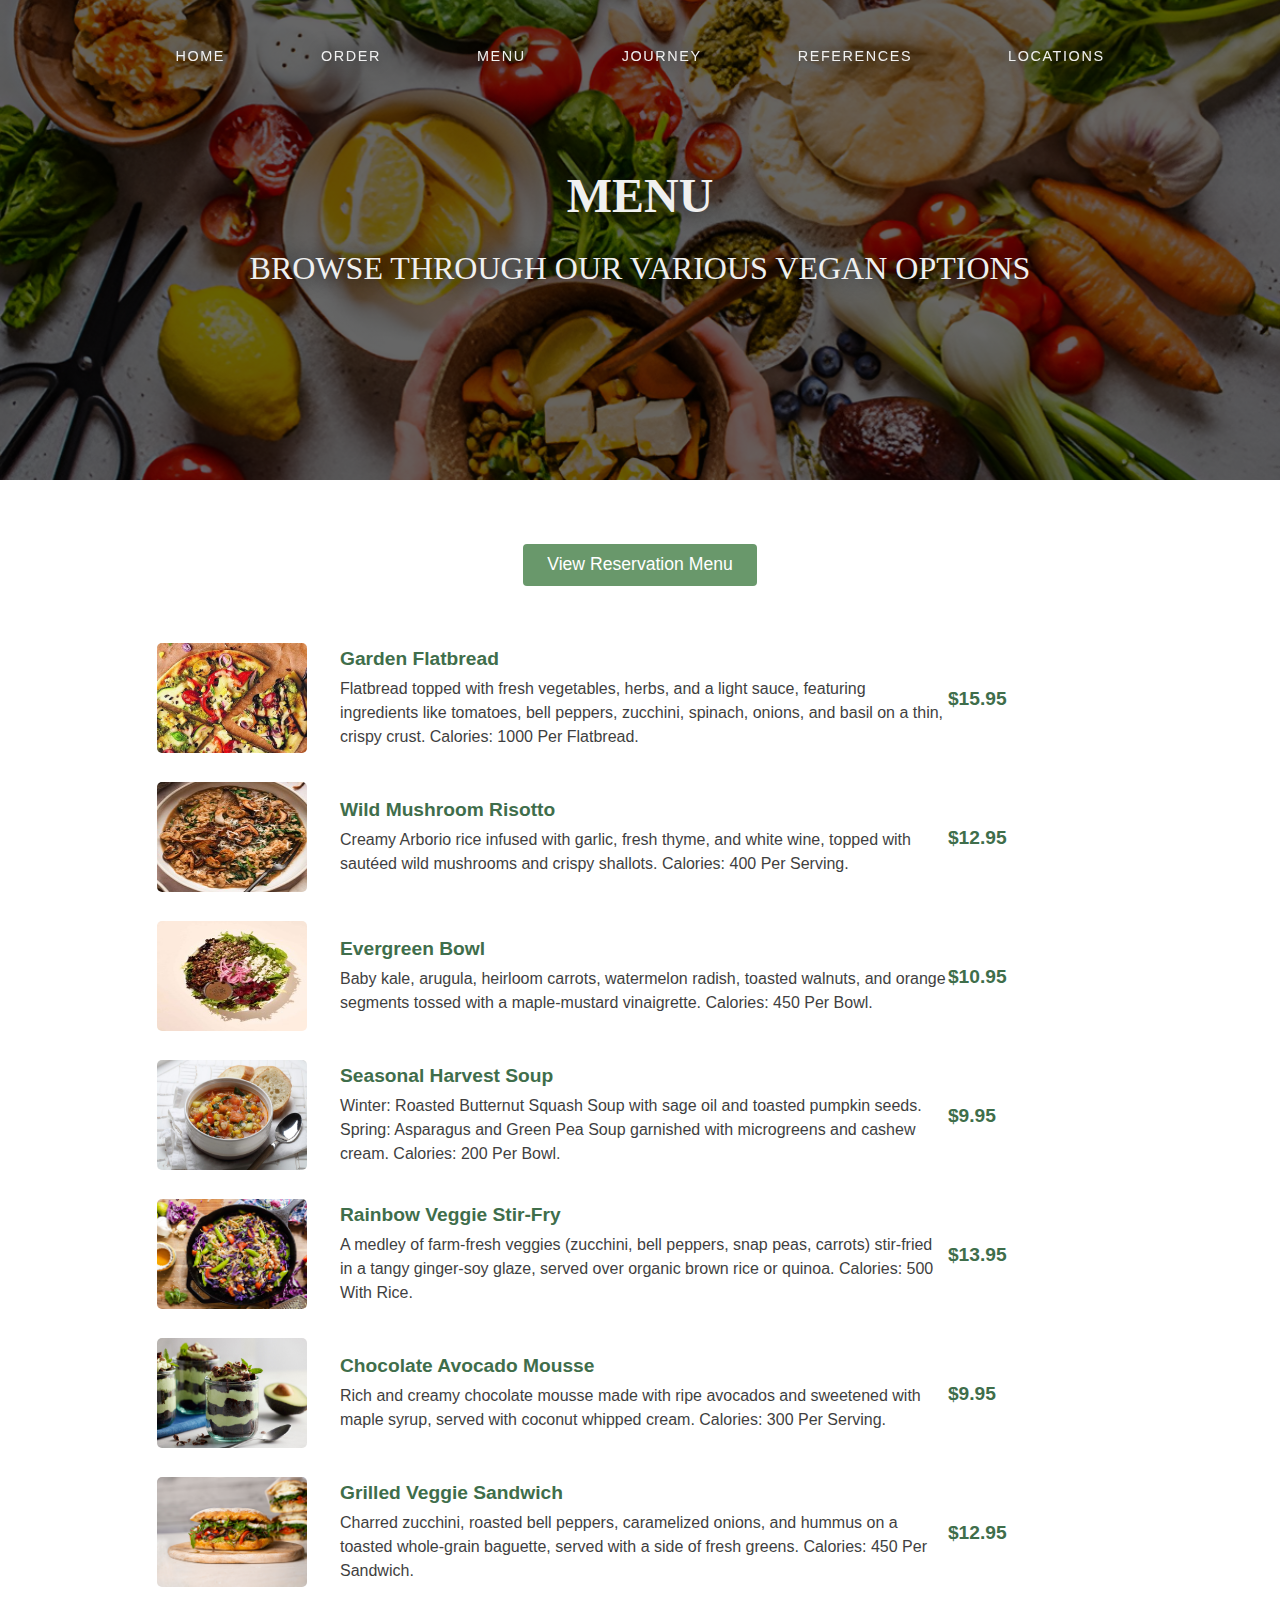
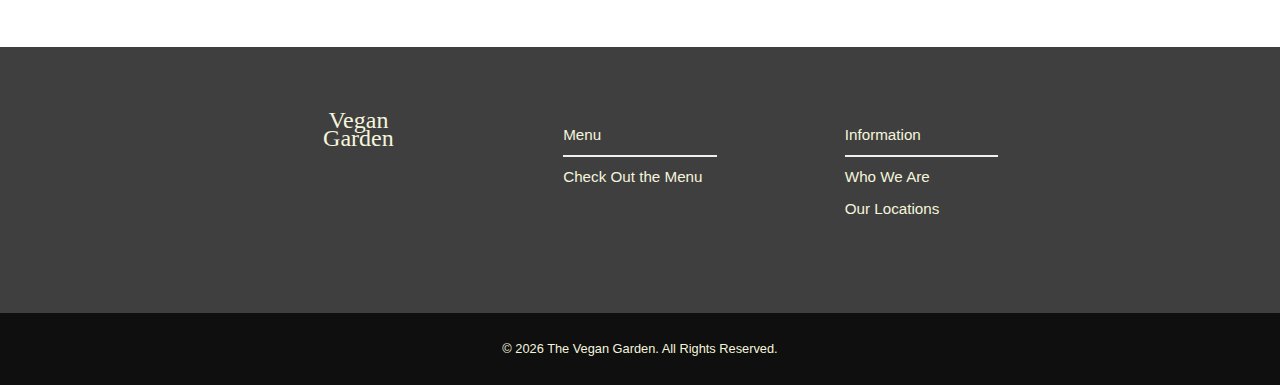
<file: menu/index.html>
<!DOCTYPE html>
<html lang="en">
  <head>
    <meta charset="UTF-8" />
    <meta http-equiv="X-UA-Compatible" content="IE=edge" />
    <meta name="viewport" content="width=device-width, initial-scale=1.0" />
    <link rel="stylesheet" href="./menu.css" />
    <script src="../common.js" type="module" async></script>
    <script src="menu.js" async></script>
    <title>Menu - The Vegan Garden</title>
  </head>
  <body>
    <nav id="nav">
      <div id="burger-wrapper">
        <div class="burger-btn"></div>
      </div>
      <ul class="container top-nav">
        <li><a href="../index.html">Home</a></li>
        <li><a href="../order/index.html">Order</a></li>
        <li><a href="../menu/index.html">Menu</a></li>
        <li><a href="../journey-page/journey.html">Journey</a></li>
        <li><a href="../references/references.html">References</a></li>
        <li><a href="../weatherAPI2/index.html">Locations</a></li>
      </ul>
    </nav>

    <section id="banner">
      <h1 class="title container">Menu</h1>
      <h2 class="title subtitle container">
        Browse through our various vegan options
      </h2>
    </section>

    <div class="container reservation-menu-wrapper">
      <a
        href="../resources/Menu Webmaster.pdf"
        target="_blank"
        class="reservation-btn"
      >
        View Reservation Menu
      </a>
    </div>

    <table id="menuTable" class="container"></table>

    <footer>
      <div class="footer-top">
        <div class="footer-top-nav">
          <div class="top-footer-nav-col">
            <p class="logo">Vegan<br />Garden</p>
          </div>
          <ul class="footer-top-nav-col">
            <li>Menu</li>
            <li><a href="../menu/index.html">Check Out the Menu</a></li>
          </ul>
          <ul class="footer-top-nav-col">
            <li>Information</li>
            <li><a href="../journey-page/journey.html">Who We Are</a></li>
            <li><a href="../weatherAPI2/index.html">Our Locations</a></li>
          </ul>
        </div>
      </div>
      <div class="container bottom-footer">
        <p>
          &copy; <span id="currentYear"></span> The Vegan Garden. All Rights
          Reserved.
        </p>
      </div>
    </footer>
  </body>
</html>
</file>
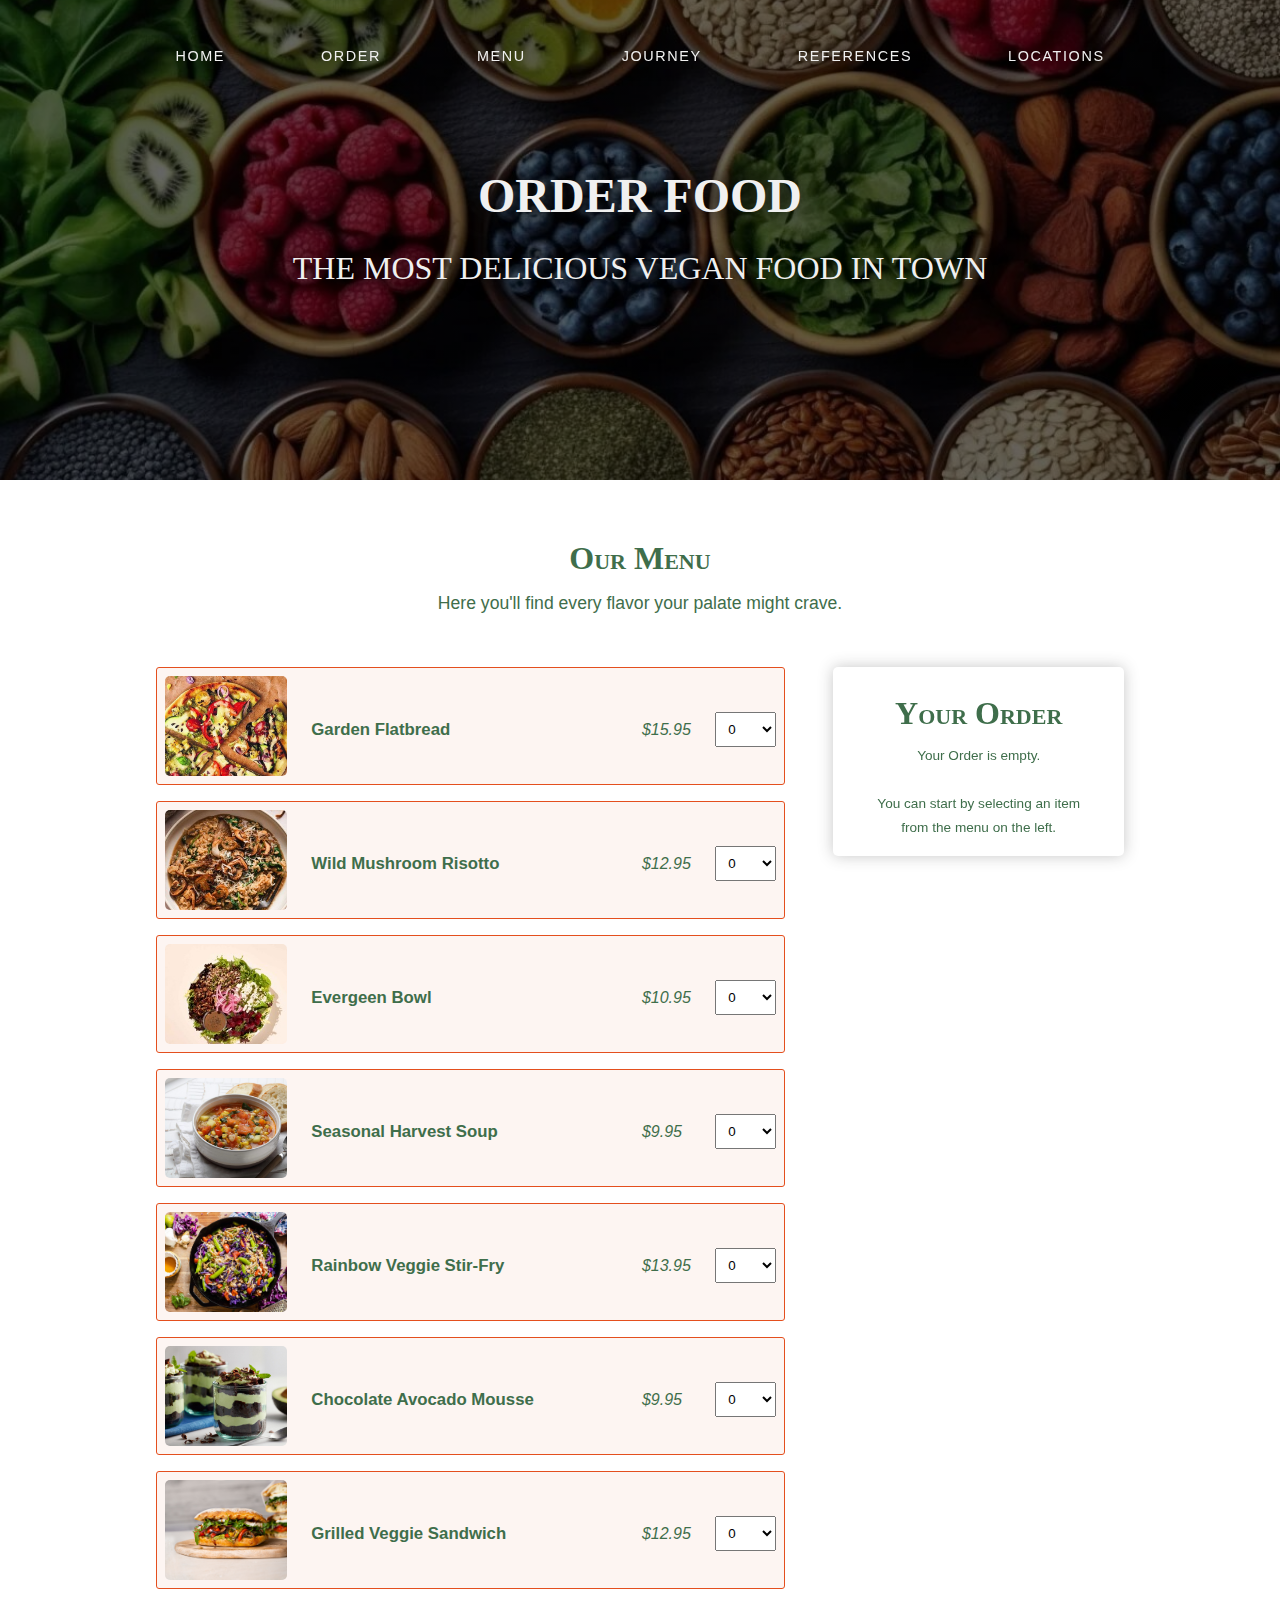
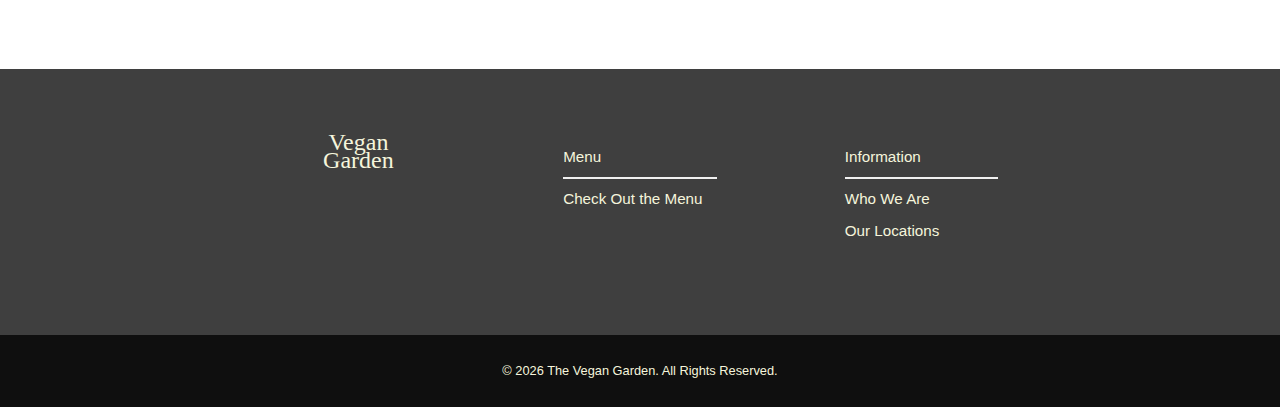
<file: order/index.html>
<!DOCTYPE html>
<html lang="en">
  <head>
    <meta charset="UTF-8" />
    <meta http-equiv="X-UA-Compatible" content="IE=edge" />
    <meta name="viewport" content="width=device-width, initial-scale=1.0" />
    <link rel="stylesheet" href="order.css" />
    <script src="order.js" type="module" async></script>
    <script src="../common.js" type="module" async></script>
    <title>Order Food - The Vegan Garden</title>
  </head>
  <body>
    <nav id="nav">
      <div id="burger-wrapper">
        <div class="burger-btn"></div>
      </div>
      <ul class="container top-nav">
        <li><a href="../index.html">Home</a></li>
        <li><a href="../order/index.html">Order</a></li>
        <li><a href="../menu/index.html">Menu</a></li>
        <li><a href="../journey-page/journey.html">Journey</a></li>
        <li><a href="../references/references.html">References</a></li>
        <li><a href="../weatherAPI2/index.html">Locations</a></li>
      </ul>
    </nav>

    <section id="banner">
      <h1 class="title container">Order food</h1>
      <h2 class="title subtitle container">
        The most delicious vegan food in town
      </h2>
    </section>

    <section id="orderContainer" class="container">
      <header>
        <h2 class="orderTitle">Our Menu</h2>
        <h3 class="section-subtitle">
          Here you'll find every flavor your palate might crave.
        </h3>
      </header>
      <form id="orderForm"></form>

      <div id="yourOrderContainer">
        <h2 class="orderTitle">Your Order</h2>
        <div id="yourOrder">
          <span class="yourOrderIntro"
            >Your Order is empty. <br /><br />You can start by selecting an item
            from the menu on the left.</span
          >
        </div>
      </div>
    </section>

    <footer>
      <div class="footer-top">
        <div class="footer-top-nav">
          <div class="top-footer-nav-col">
            <p class="logo">Vegan<br />Garden</p>
          </div>
          <ul class="footer-top-nav-col">
            <li>Menu</li>
            <li><a href="../menu/index.html">Check Out the Menu</a></li>
          </ul>
          <ul class="footer-top-nav-col">
            <li>Information</li>
            <li><a href="../journey-page/journey.html">Who We Are</a></li>
            <li><a href="../weatherAPI2/index.html">Our Locations</a></li>
          </ul>
        </div>
      </div>
      <div class="container bottom-footer">
        <p>
          &copy; <span id="currentYear"></span> The Vegan Garden. All Rights
          Reserved.
        </p>
      </div>
    </footer>
  </body>
</html>
</file>
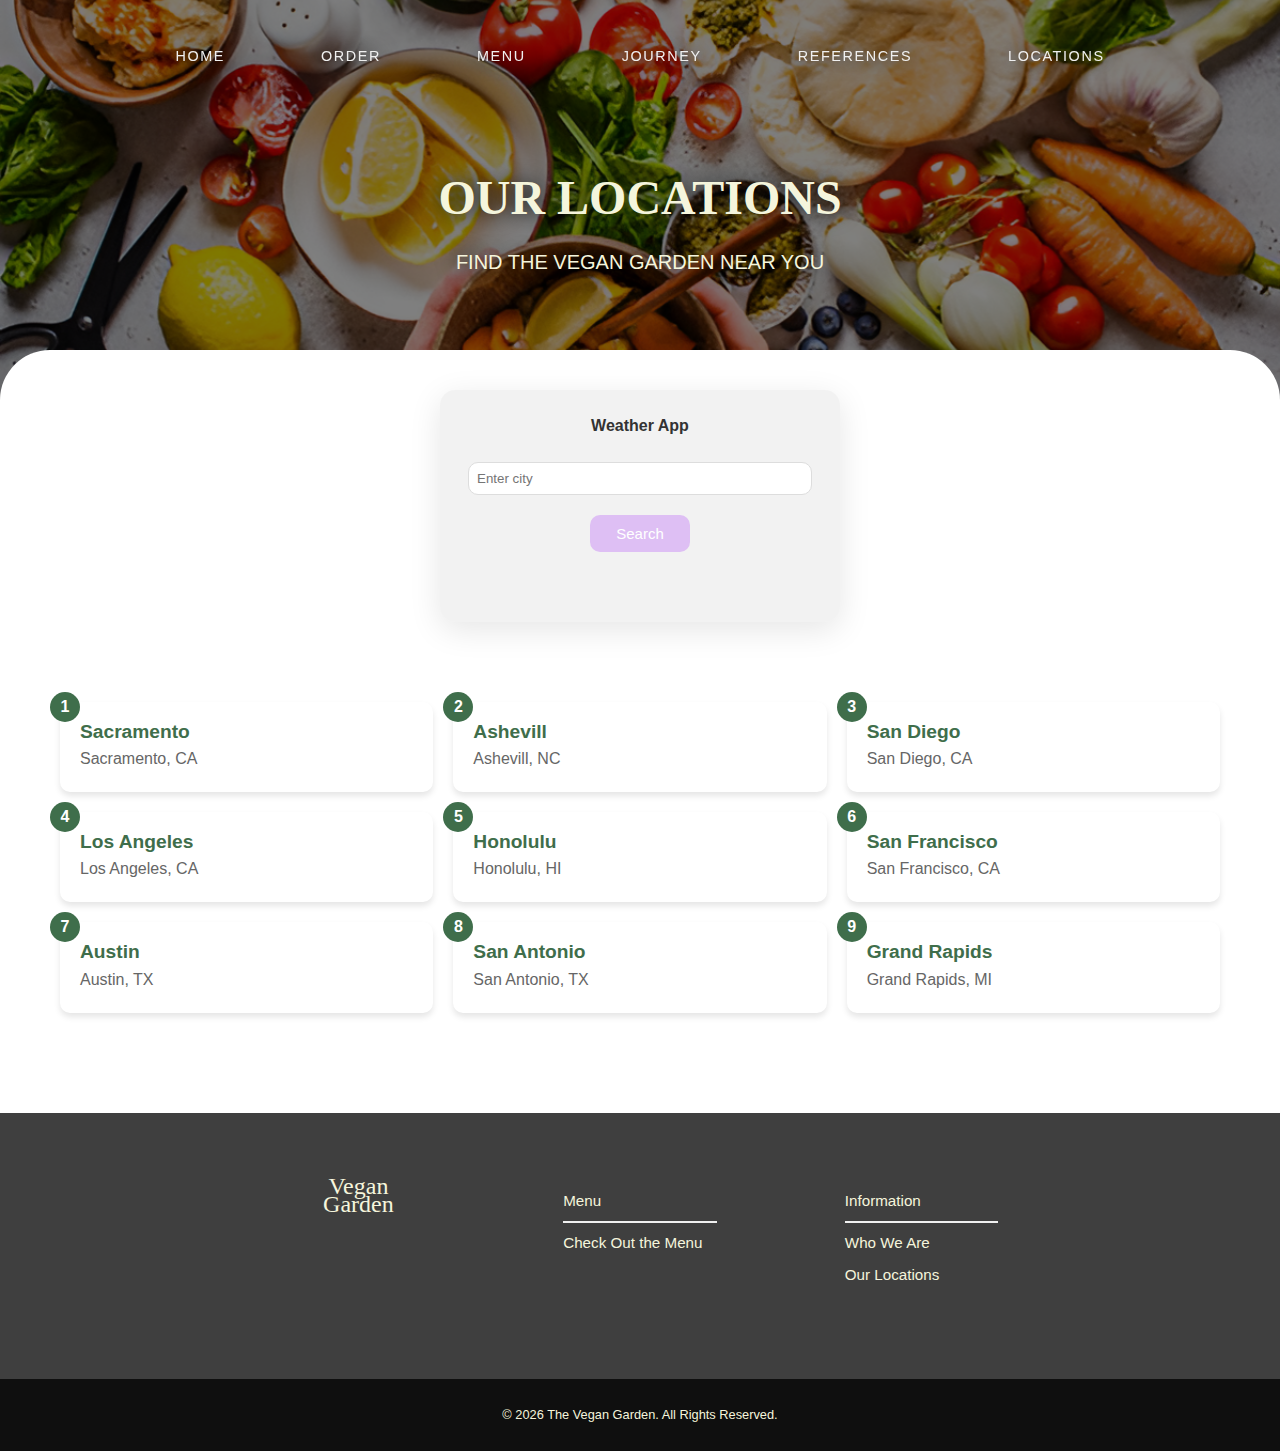
<file: weatherAPI2/index.html>
<!DOCTYPE html>
<html lang="en">
  <head>
    <meta charset="UTF-8" />
    <meta name="viewport" content="width=device-width, initial-scale=1.0" />
    <title>Weather App</title>
    <link rel="stylesheet" href="./style.css" />
    <script src="./script.js"></script>
    <script src="../common.js" type="module" async></script>
  </head>
  <body>
    <nav id="nav" class="navbar">
      <div id="burger-wrapper">
        <div class="burger-btn"></div>
      </div>
      <ul class="container top-nav">
        <li><a href="../index.html">Home</a></li>
        <li><a href="../order/index.html">Order</a></li>
        <li><a href="../menu/index.html">Menu</a></li>
        <li><a href="../journey-page/journey.html">Journey</a></li>
        <li><a href="../references/references.html">References</a></li>
        <li><a href="../weatherAPI2/index.html">Locations</a></li>
      </ul>
    </nav>

    <div class="banner">
      <div class="banner-text">
        <h1 class="title">Our Locations</h1>
        <p class="subtitle">Find The Vegan Garden Near You</p>
      </div>
    </div>

    <div class="main-content">
      <div id="weather-container">
        <h2>Weather App</h2>
        <input type="text" id="city" placeholder="Enter city" />
        <button onclick="getWeather()">Search</button>

        <img id="weather-icon" alt="Weather Icon" />

        <div id="temp-div"></div>

        <div id="weather-info"></div>

        <div id="hourly-forecast"></div>
      </div>

      <div class="locations-container">
        <div class="location-card">
          <span class="location-number">1</span>
          <h3>Sacramento</h3>
          <p>Sacramento, CA</p>
        </div>

        <div class="location-card">
          <span class="location-number">2</span>
          <h3>Ashevill</h3>
          <p>Ashevill, NC</p>
        </div>

        <div class="location-card">
          <span class="location-number">3</span>
          <h3>San Diego</h3>
          <p>San Diego, CA</p>
        </div>

        <div class="location-card">
          <span class="location-number">4</span>
          <h3>Los Angeles</h3>
          <p>Los Angeles, CA</p>
        </div>

        <div class="location-card">
          <span class="location-number">5</span>
          <h3>Honolulu</h3>
          <p>Honolulu, HI</p>
        </div>

        <div class="location-card">
          <span class="location-number">6</span>
          <h3>San Francisco</h3>
          <p>San Francisco, CA</p>
        </div>

        <div class="location-card">
          <span class="location-number">7</span>
          <h3>Austin</h3>
          <p>Austin, TX</p>
        </div>

        <div class="location-card">
          <span class="location-number">8</span>
          <h3>San Antonio</h3>
          <p>San Antonio, TX</p>
        </div>

        <div class="location-card">
          <span class="location-number">9</span>
          <h3>Grand Rapids</h3>
          <p>Grand Rapids, MI</p>
        </div>
      </div>
    </div>

    <footer>
      <div class="footer-top">
        <div class="footer-top-nav">
          <div class="top-footer-nav-col">
            <p class="logo">Vegan<br />Garden</p>
          </div>
          <ul class="footer-top-nav-col">
            <li>Menu</li>
            <li><a href="../menu/index.html">Check Out the Menu</a></li>
          </ul>
          <ul class="footer-top-nav-col">
            <li>Information</li>
            <li><a href="../journey-page/journey.html">Who We Are</a></li>
            <li><a href="../weatherAPI2/index.html">Our Locations</a></li>
          </ul>
        </div>
      </div>
      <div class="container bottom-footer">
        <p>
          &copy; <span id="currentYear"></span> The Vegan Garden. All Rights
          Reserved.
        </p>
      </div>
    </footer>
  </body>
</html>
</file>
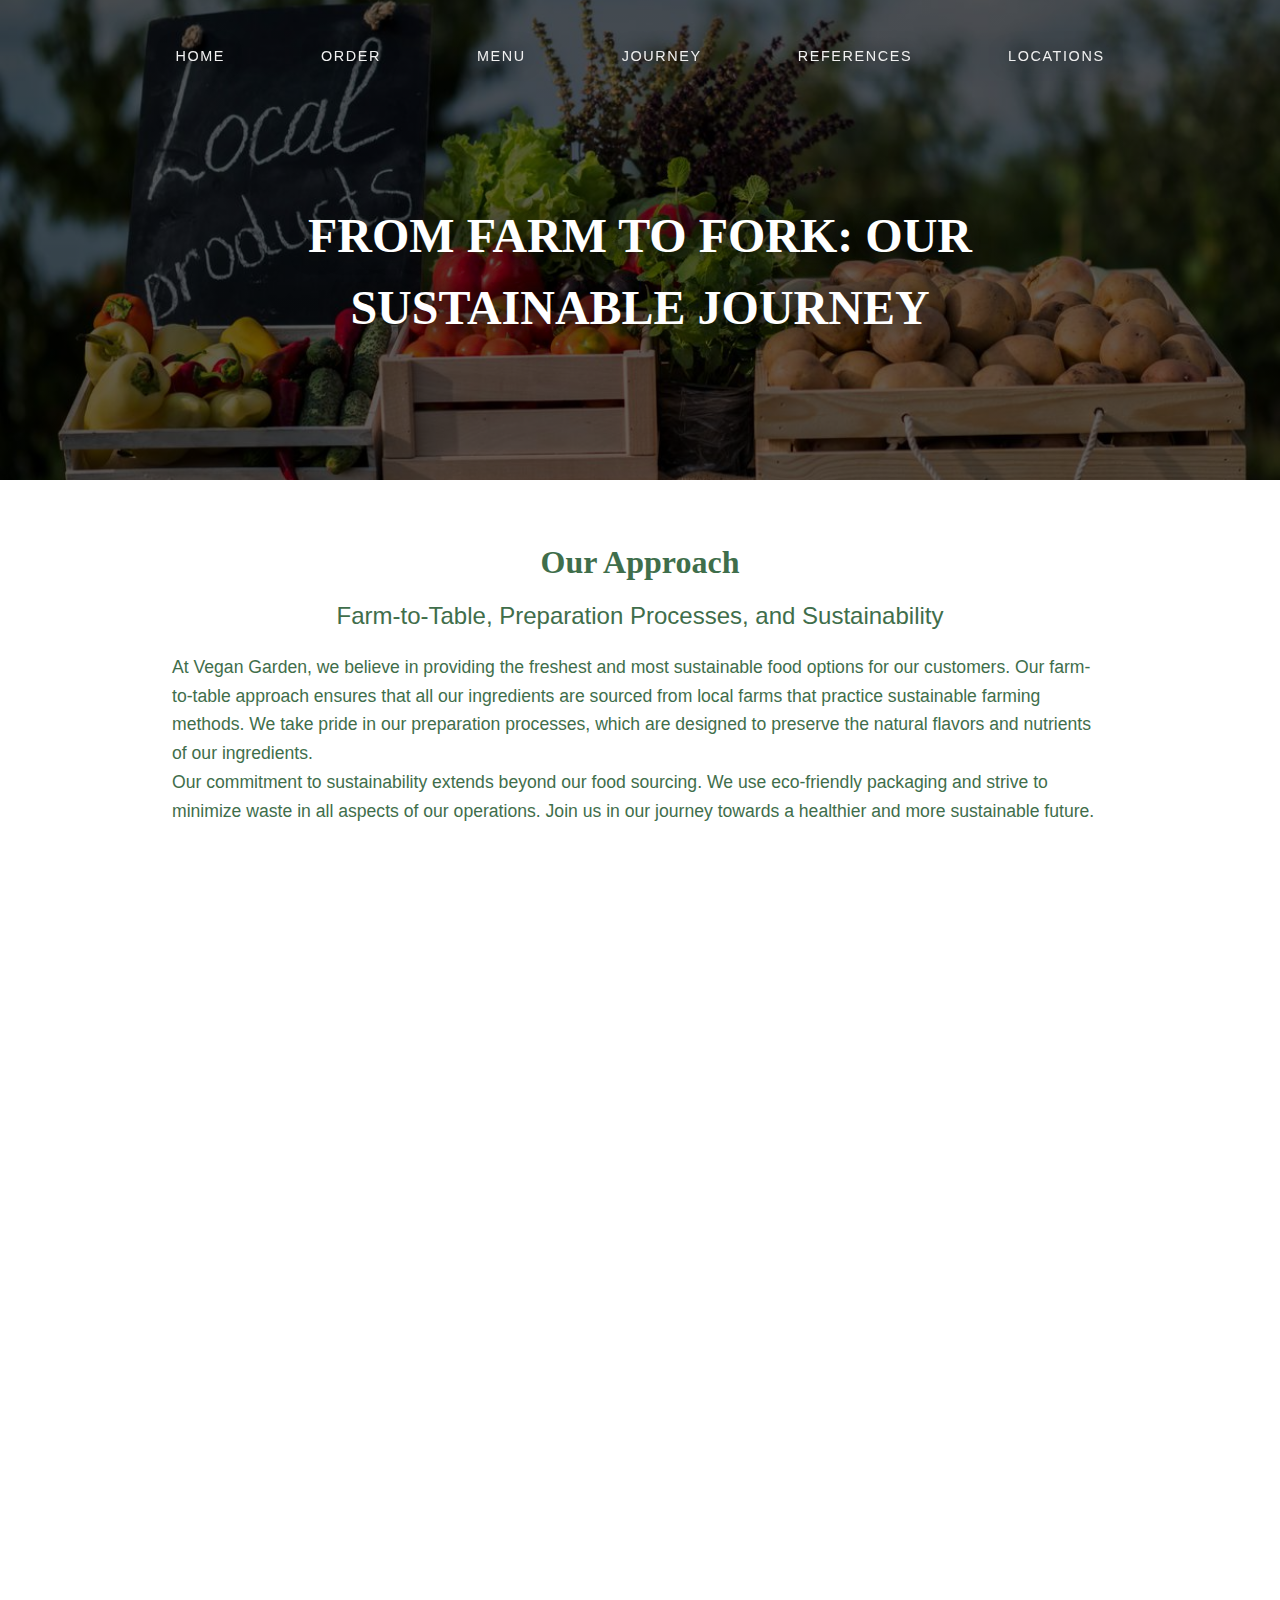
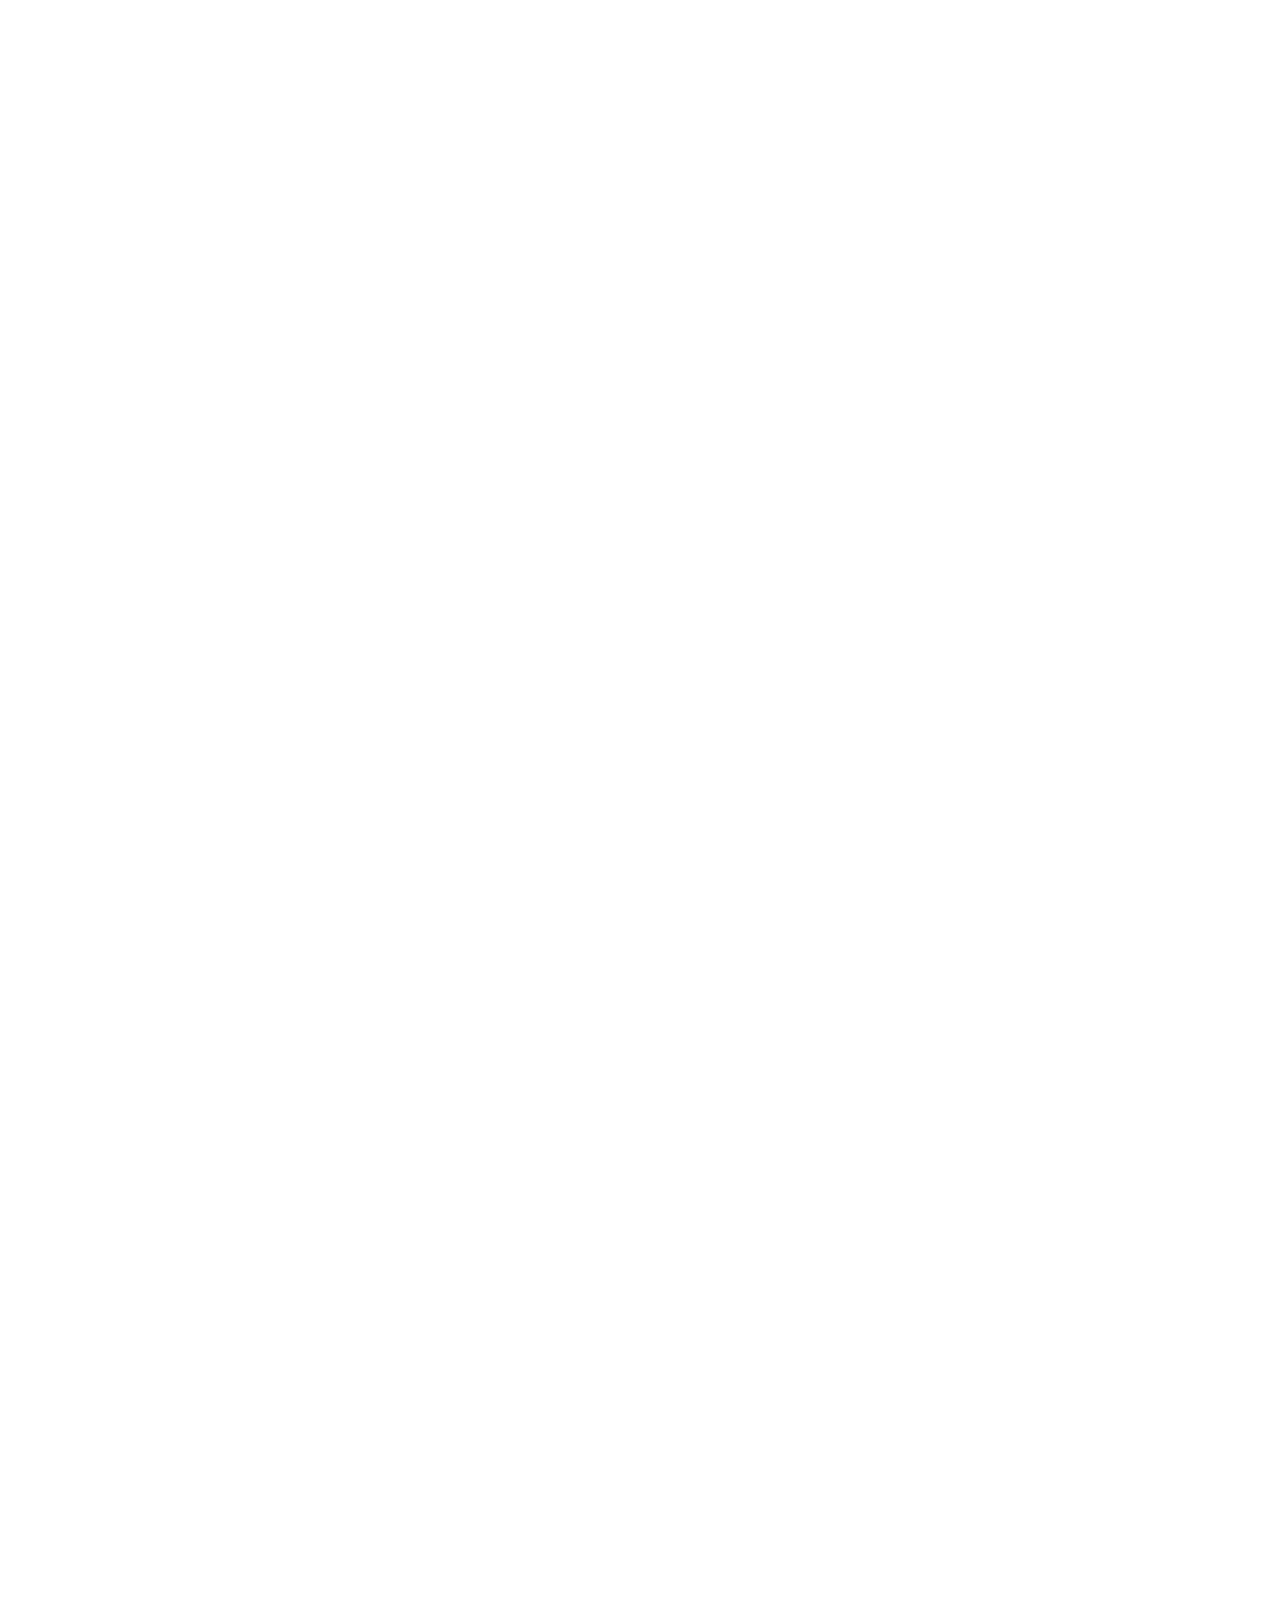
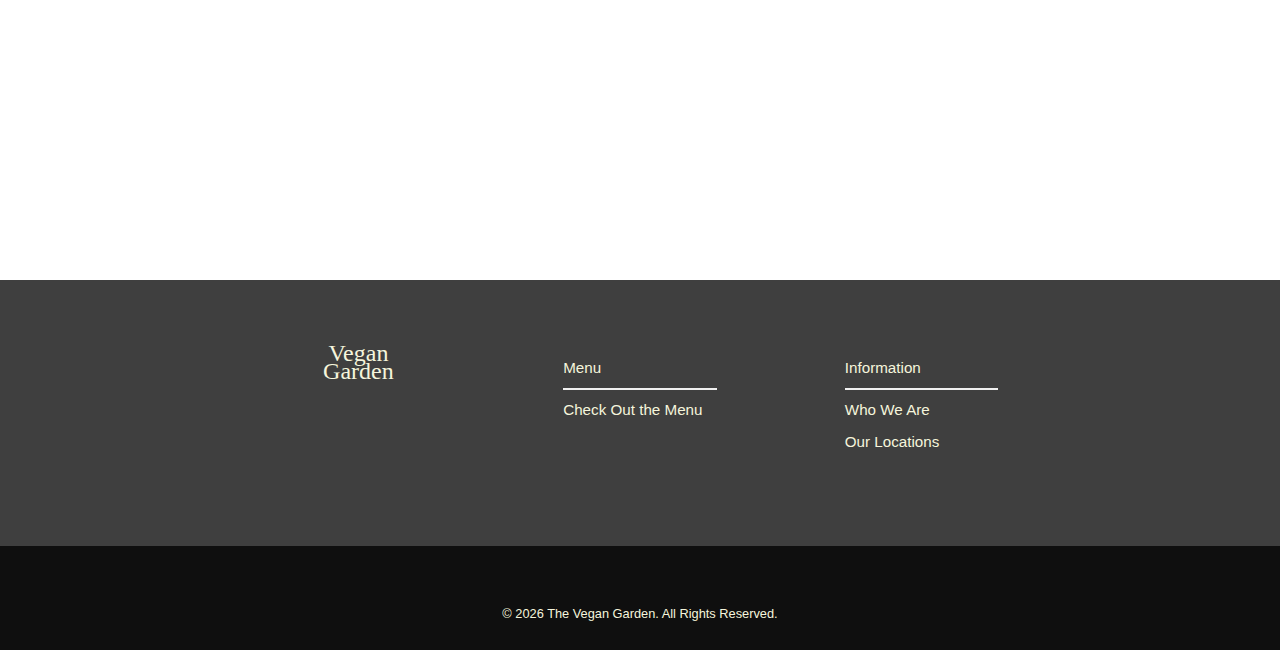
<file: journey-page/journey.html>
<!DOCTYPE html>
<html lang="en">
  <head>
    <meta charset="UTF-8" />
    <meta http-equiv="X-UA-Compatible" content="IE=edge" />
    <meta name="viewport" content="width=device-width, initial-scale=1.0" />
    <link rel="stylesheet" href="journey.css" />
    <script src="journey.js" type="module" async></script>
    <script src="../common.js" type="module" async></script>
    <title>Our Sustainable Journey - The Vegan Garden</title>
  </head>
  <body>
    <nav id="nav" class="navbar">
      <div id="burger-wrapper">
        <div class="burger-btn"></div>
      </div>
      <ul class="container top-nav">
        <li><a href="../index.html">Home</a></li>
        <li><a href="../order/index.html">Order</a></li>
        <li><a href="../menu/index.html">Menu</a></li>
        <li><a href="../journey-page/journey.html">Journey</a></li>
        <li><a href="../references/references.html">References</a></li>
        <li><a href="../weatherAPI2/index.html">Locations</a></li>
      </ul>
    </nav>

    <section id="banner">
      <h1 class="title container">
        From Farm to Fork: Our Sustainable Journey
      </h1>
    </section>

    <section class="container">
      <header>
        <h2 class="section-title">Our Approach</h2>
        <h3 class="section-subtitle">
          Farm-to-Table, Preparation Processes, and Sustainability
        </h3>
      </header>
      <article>
        <p>
          At Vegan Garden, we believe in providing the freshest and most
          sustainable food options for our customers. Our farm-to-table approach
          ensures that all our ingredients are sourced from local farms that
          practice sustainable farming methods. We take pride in our preparation
          processes, which are designed to preserve the natural flavors and
          nutrients of our ingredients.
        </p>
        <p>
          Our commitment to sustainability extends beyond our food sourcing. We
          use eco-friendly packaging and strive to minimize waste in all aspects
          of our operations. Join us in our journey towards a healthier and more
          sustainable future.
        </p>
      </article>

      <div class="farm-to-table-intro fade-in">
        <p>
          The <span class="highlight">farm-to-table process</span> for curating
          ingredients at <em>The Vegan Garden</em> involves sourcing fresh,
          high-quality, and sustainable produce directly from local farms to
          ensure transparency, quality, and a strong connection between farmers
          and diners.
        </p>
      </div>

      <div class="process-grid">
        <div class="process-card fade-in">
          <div class="card-image">
            <img
              src="../resources/journey_image/local-farmers.jpg"
              alt="Local farmers tending to organic crops"
              loading="lazy"
            />
          </div>
          <h3>1. Building Relationships with Local Farmers</h3>
          <ul>
            <li>
              <strong>Farm Partnerships:</strong> Establish direct partnerships
              with local organic and regenerative farms that grow produce
              without synthetic pesticides or harmful chemicals.
            </li>
            <li>
              <strong>Sustainable Practices:</strong> Prioritize suppliers using
              sustainable farming techniques, such as crop rotation,
              permaculture, and water conservation, to support environmental
              health.
            </li>
          </ul>
        </div>

        <div class="process-card fade-in">
          <div class="card-image">
            <img
              src="../resources/journey_image/seasonal-menu.jpg"
              alt="Chef planning seasonal menu with fresh ingredients"
              loading="lazy"
            />
          </div>
          <h3>2. Seasonal Menu Planning</h3>
          <ul>
            <li>
              <strong>Ingredient-Centric Menus:</strong> Collaborate with
              farmers to understand seasonal availability and build a menu that
              showcases what's fresh and abundant.
            </li>
            <li>
              <strong>Creative Recipes:</strong> Rotate menu items regularly to
              reflect the seasonal harvest, such as root vegetable stews in
              winter and vibrant salads in summer.
            </li>
          </ul>
        </div>

        <div class="process-card fade-in">
          <div class="card-image">
            <img
              src="../resources/journey_image/harvesting.jpg"
              alt="Fresh produce being harvested at peak ripeness"
              loading="lazy"
            />
          </div>
          <h3>3. Harvesting and Sourcing</h3>
          <ul>
            <li>
              <strong>On-Demand Harvesting:</strong> Work with farms to harvest
              produce at its peak ripeness, often within 24-48 hours of
              delivery, to ensure maximum flavor and nutrition.
            </li>
            <li>
              <strong>Direct Sourcing:</strong> Avoid middlemen by arranging
              direct deliveries from the farm to the restaurant, reducing
              transportation emissions and ensuring freshness.
            </li>
          </ul>
        </div>

        <div class="process-card fade-in">
          <div class="card-image">
            <img
              src="../resources/journey_image/community-agriculture.jpg"
              alt="Community supported agriculture program in action"
              loading="lazy"
            />
          </div>
          <h3>4. Community-Supported Agriculture (CSA)</h3>
          <ul>
            <li>
              <strong>Collaborative Sourcing:</strong> Partner with
              community-supported agriculture programs to source a variety of
              fresh fruits, vegetables, herbs, and plant-based proteins.
            </li>
            <li>
              <strong>Customer Engagement:</strong> Highlight the farms on the
              menu or through marketing to celebrate the connection between the
              diner and the growers.
            </li>
          </ul>
        </div>

        <div class="process-card fade-in">
          <div class="card-image">
            <img
              src="../resources/journey_image/ingredient-curation.jpg"
              alt="Chef selecting and inspecting fresh ingredients"
              loading="lazy"
            />
          </div>
          <h3>5. Ingredient Curation and Preservation</h3>
          <ul>
            <li>
              <strong>Ingredient Selection:</strong> Use fresh herbs, leafy
              greens, heirloom vegetables, and seasonal fruits to create
              vibrant, nutrient-dense dishes.
            </li>
            <li>
              <strong>Preservation Techniques:</strong> Employ methods like
              pickling, fermenting, and dehydrating surplus produce to extend
              its use and reduce waste.
            </li>
          </ul>
        </div>

        <div class="process-card fade-in">
          <div class="card-image">
            <img
              src="../resources/journey_image/waste-reduction.jpg"
              alt="Sustainable waste management and composting"
              loading="lazy"
            />
          </div>
          <h3>6. Waste Reduction and Composting</h3>
          <ul>
            <li>
              <strong>Zero-Waste Philosophy:</strong> Implement strategies like
              root-to-stem cooking to use all parts of the plant in creative
              ways.
            </li>
            <li>
              <strong>Composting:</strong> Partner with farms to return food
              scraps as compost, creating a sustainable loop.
            </li>
          </ul>
        </div>

        <div class="process-card fade-in">
          <div class="card-image">
            <img
              src="../resources/journey_image/customer-experience.jpg"
              alt="Farm-to-table dining experience"
              loading="lazy"
            />
          </div>
          <h3>7. Customer Experience</h3>
          <ul>
            <li>
              <strong>Transparency:</strong> Share the story of the ingredients
              on the menu, emphasizing the local farms and sustainable practices
              behind each dish.
            </li>
            <li>
              <strong>Immersive Events:</strong> Host farm tours, pop-up dinners
              at local farms, or seasonal tasting events to connect customers
              with the origins of their meals.
            </li>
          </ul>
        </div>
      </div>

      <div class="conclusion fade-in">
        <p>
          This process not only ensures the freshest and healthiest ingredients
          for <em>The Vegan Garden</em> but also builds a sustainable ecosystem
          that supports local farmers and reduces environmental impact.
        </p>
      </div>
    </section>

    <footer>
      <div class="footer-top">
        <div class="footer-top-nav">
          <div class="top-footer-nav-col">
            <p class="logo">Vegan<br />Garden</p>
          </div>
          <ul class="footer-top-nav-col">
            <li>Menu</li>
            <li><a href="../menu/index.html">Check Out the Menu</a></li>
          </ul>
          <ul class="footer-top-nav-col">
            <li>Information</li>
            <li><a href="../journey-page/journey.html">Who We Are</a></li>
            <li><a href="../weatherAPI2/index.html">Our Locations</a></li>
          </ul>
        </div>
      </div>
      <div class="container bottom-footer">
        <p>
          &copy; <span id="currentYear"></span> The Vegan Garden. All Rights
          Reserved.
        </p>
      </div>
    </footer>
  </body>
</html>
</file>
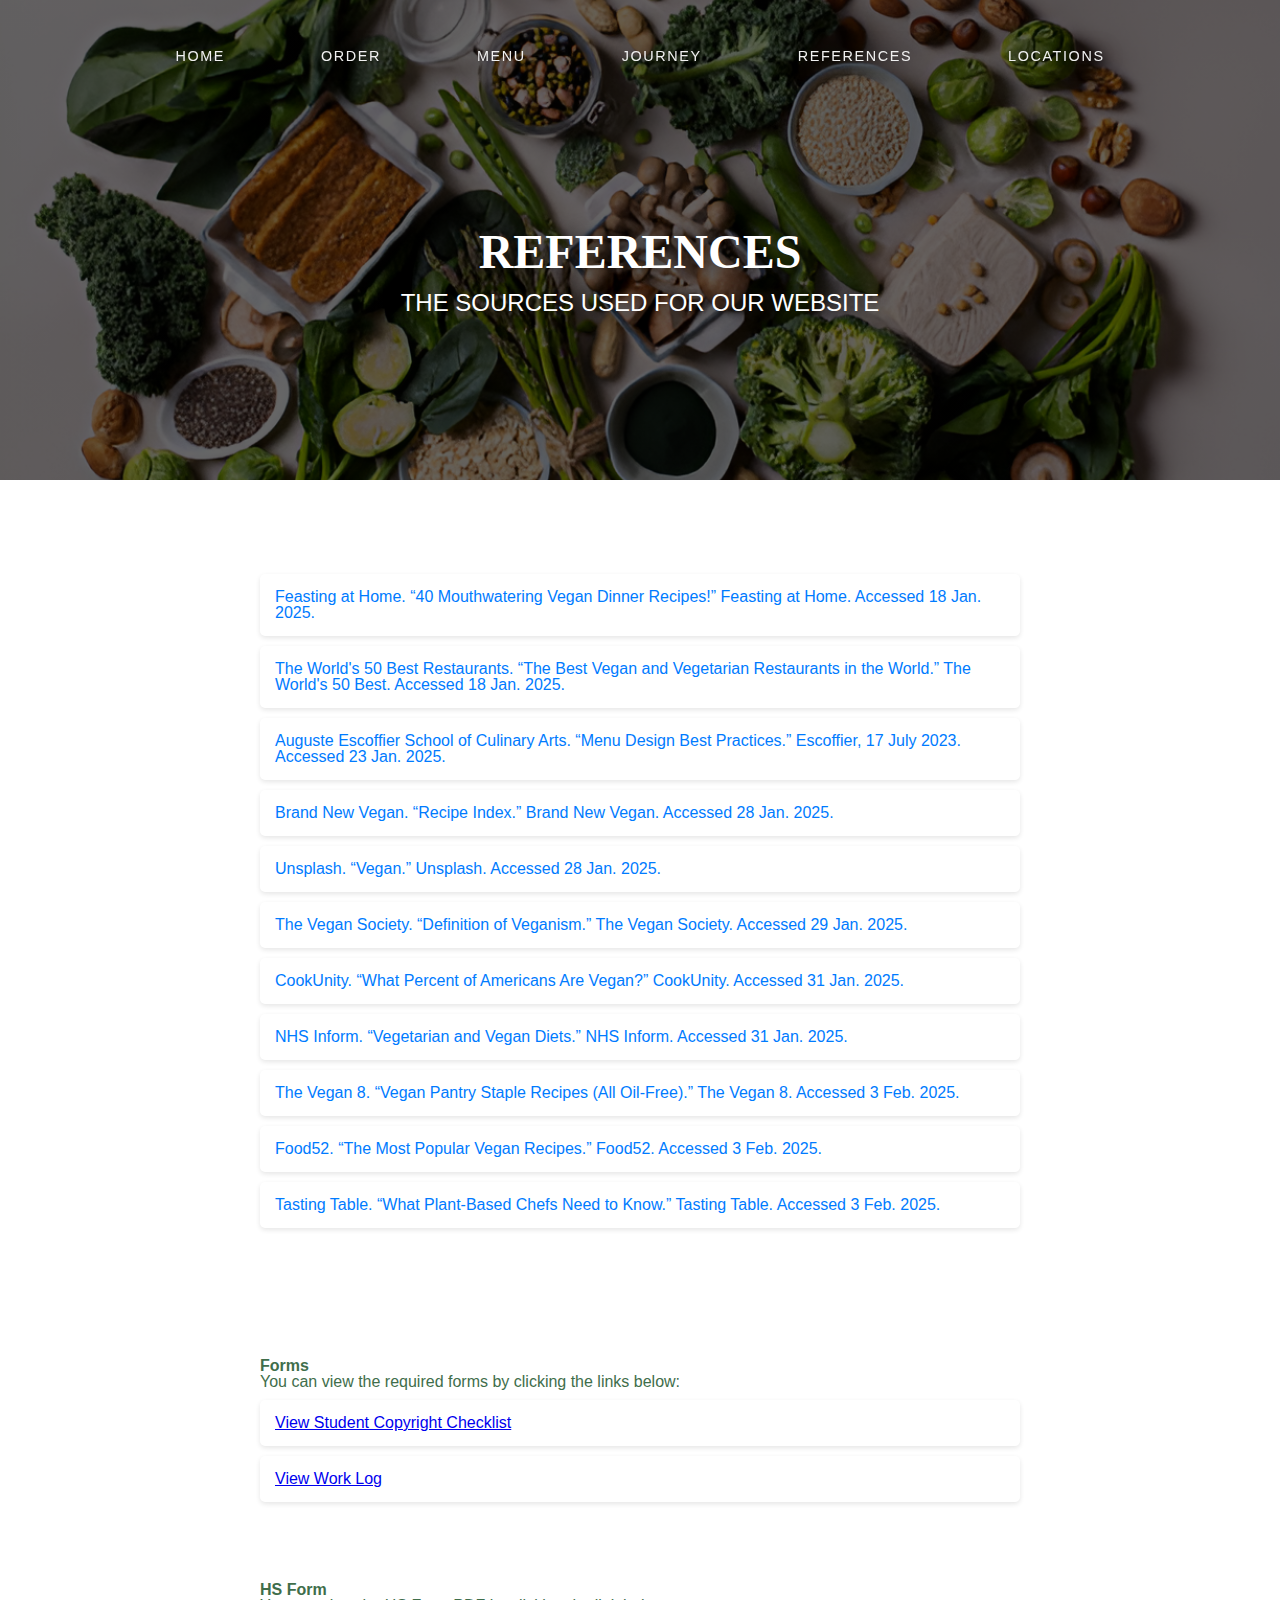
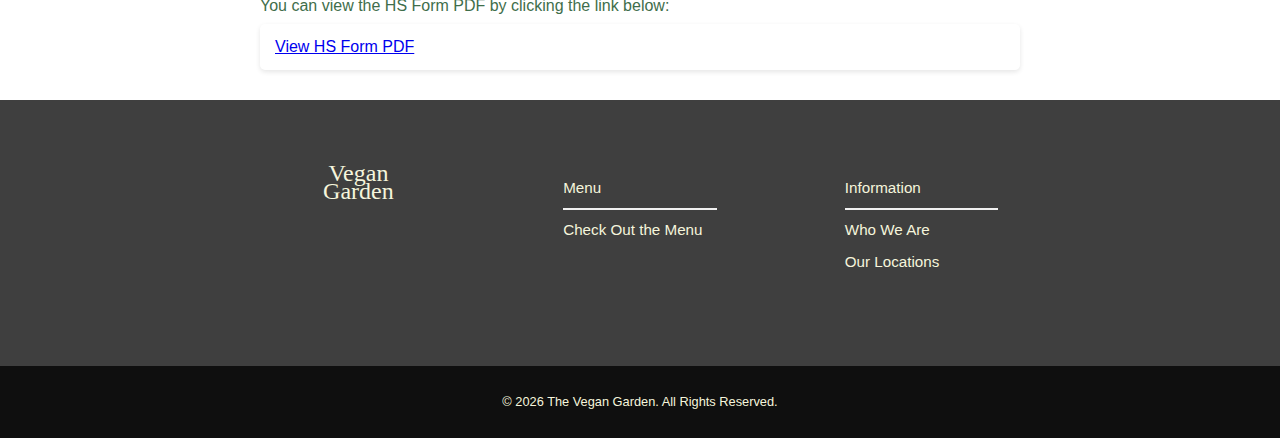
<file: references/references.html>
<!DOCTYPE html>
<html lang="en">
  <head>
    <meta charset="UTF-8" />
    <meta http-equiv="X-UA-Compatible" content="IE=edge" />
    <meta name="viewport" content="width=device-width, initial-scale=1.0" />
    <link rel="stylesheet" href="../restaurant.css" />
    <link rel="stylesheet" href="references.css" />
    <script src="../common.js" type="module" async></script>
    <title>References - The Vegan Garden</title>
  </head>
  <body>
    <nav id="nav">
      <div id="burger-wrapper">
        <div class="burger-btn"></div>
      </div>
      <ul class="container top-nav">
        <li><a href="../index.html">Home</a></li>
        <li><a href="../order/index.html">Order</a></li>
        <li><a href="../menu/index.html">Menu</a></li>
        <li><a href="../journey-page/journey.html">Journey</a></li>
        <li><a href="../references/references.html">References</a></li>
        <li><a href="../weatherAPI2/index.html">Locations</a></li>
      </ul>
    </nav>

    <section id="banner">
      <div class="banner-text container">
        <h1 class="title">References</h1>
        <p class="subtitle">The Sources Used For Our Website</p>
      </div>
    </section>

    <section class="container" id="references">
      <main>
        <ul class="references-list">
          <li>
            <a
              href="https://www.feastingathome.com/vegan-dinner-recipes/"
              target="_blank"
              >Feasting at Home. “40 Mouthwatering Vegan Dinner Recipes!”
              Feasting at Home. Accessed 18 Jan. 2025.</a
            >
          </li>
          <li>
            <a
              href="https://www.theworlds50best.com/stories/News/best-vegan-and-vegetarian-restaurants.html"
              target="_blank"
              >The World's 50 Best Restaurants. “The Best Vegan and Vegetarian
              Restaurants in the World.” The World's 50 Best. Accessed 18 Jan.
              2025.</a
            >
          </li>
          <li>
            <a
              href="https://www.escoffier.edu/blog/food-entrepreneurship/menu-design-best-practices/"
              target="_blank"
              >Auguste Escoffier School of Culinary Arts. “Menu Design Best
              Practices.” Escoffier, 17 July 2023. Accessed 23 Jan. 2025.</a
            >
          </li>
          <li>
            <a href="https://www.brandnewvegan.com/recipe-index" target="_blank"
              >Brand New Vegan. “Recipe Index.” Brand New Vegan. Accessed 28
              Jan. 2025.</a
            >
          </li>
          <li>
            <a href="https://unsplash.com/s/photos/vegan" target="_blank"
              >Unsplash. “Vegan.” Unsplash. Accessed 28 Jan. 2025.</a
            >
          </li>
          <li>
            <a
              href="https://www.vegansociety.com/go-vegan/definition-veganism"
              target="_blank"
              >The Vegan Society. “Definition of Veganism.” The Vegan Society.
              Accessed 29 Jan. 2025.</a
            >
          </li>
          <li>
            <a
              href="https://www.cookunity.com/blog/what-percent-of-americans-are-vegan"
              target="_blank"
              >CookUnity. “What Percent of Americans Are Vegan?” CookUnity.
              Accessed 31 Jan. 2025.</a
            >
          </li>
          <li>
            <a
              href="https://www.nhsinform.scot/healthy-living/food-and-nutrition/special-diets/vegetarian-and-vegan-diets"
              target="_blank"
              >NHS Inform. “Vegetarian and Vegan Diets.” NHS Inform. Accessed 31
              Jan. 2025.</a
            >
          </li>
          <li>
            <a
              href="https://thevegan8.com/vegan-pantry-staple-recipes-all-oil-free/"
              target="_blank"
              >The Vegan 8. “Vegan Pantry Staple Recipes (All Oil-Free).” The
              Vegan 8. Accessed 3 Feb. 2025.</a
            >
          </li>
          <li>
            <a
              href="https://food52.com/blog/27923-most-popular-vegan-recipes"
              target="_blank"
              >Food52. “The Most Popular Vegan Recipes.” Food52. Accessed 3 Feb.
              2025.</a
            >
          </li>
          <li>
            <a
              href="https://www.tastingtable.com/1303475/plant-based-chefs-need-know/"
              target="_blank"
              >Tasting Table. “What Plant-Based Chefs Need to Know.” Tasting
              Table. Accessed 3 Feb. 2025.</a
            >
          </li>
        </ul>
      </main>
    </section>

    <section class="container" id="forms">
      <main>
        <h2>Forms</h2>
        <p>You can view the required forms by clicking the links below:</p>
        <ul class="references-list">
          <li>
            <a
              href="https://app.luminpdf.com/viewer/67a1b698edda2af9315453a4?referer=email&from="
              target="_blank"
              >View Student Copyright Checklist</a
            >
          </li>
          <li>
            <a
              href="https://app.luminpdf.com/viewer/67a1b698edda2af9315453a4?referer=email&from="
              target="_blank"
              >View Work Log</a
            >
          </li>
        </ul>
      </main>
    </section>

    <section class="container" id="hs-form">
      <main>
        <h2>HS Form</h2>
        <p>You can view the HS Form PDF by clicking the link below:</p>
        <ul class="references-list">
          <li>
            <a
              href="https://app.luminpdf.com/viewer/67a1b698edda2af9315453a4?referer=email&from="
              target="_blank"
              >View HS Form PDF</a
            >
          </li>
        </ul>
      </main>
    </section>

    <footer>
      <div class="footer-top">
        <div class="footer-top-nav">
          <div class="top-footer-nav-col">
            <p class="logo">Vegan<br />Garden</p>
          </div>
          <ul class="footer-top-nav-col">
            <li>Menu</li>
            <li><a href="../menu/index.html">Check Out the Menu</a></li>
          </ul>
          <ul class="footer-top-nav-col">
            <li>Information</li>
            <li><a href="../journey-page/journey.html">Who We Are</a></li>
            <li><a href="../weatherAPI2/index.html">Our Locations</a></li>
          </ul>
        </div>
      </div>
      <div class="container bottom-footer">
        <p>
          &copy; <span id="currentYear"></span> The Vegan Garden. All Rights
          Reserved.
        </p>
      </div>
    </footer>
  </body>
</html>
</file>
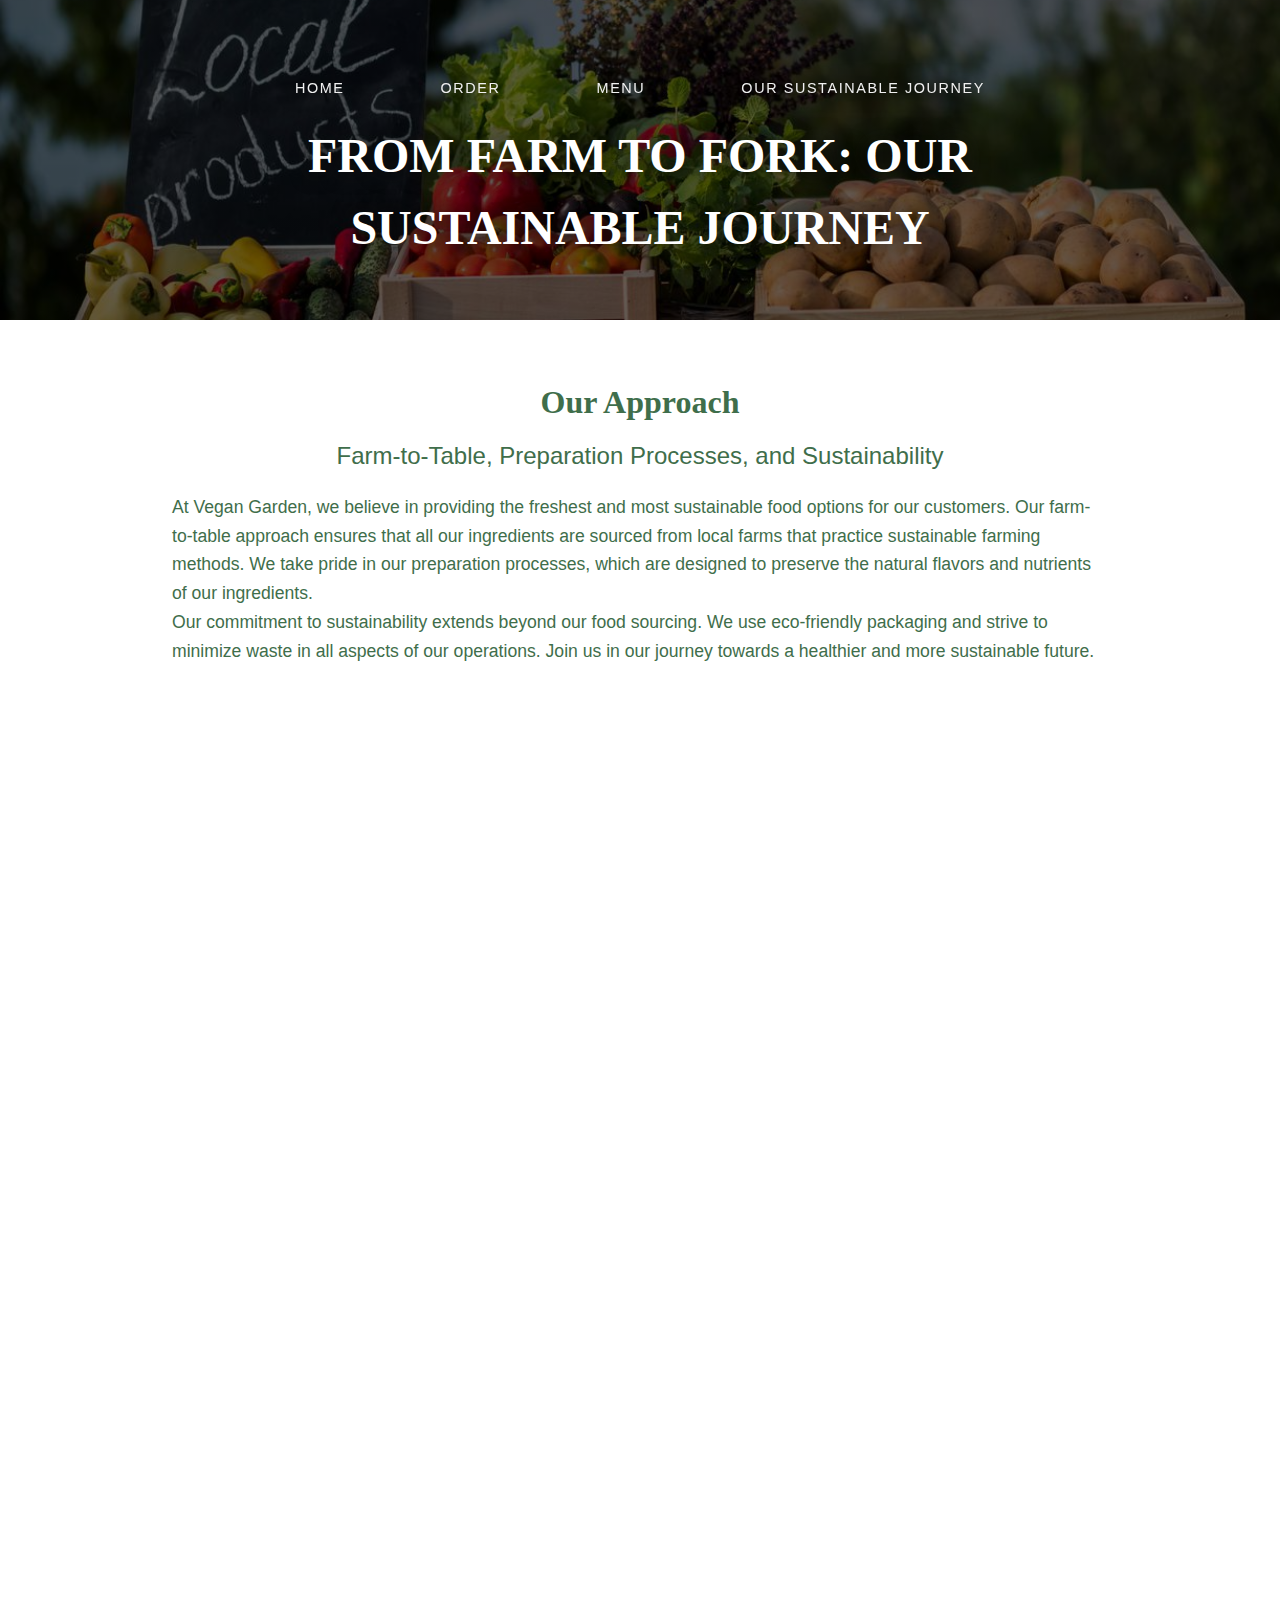
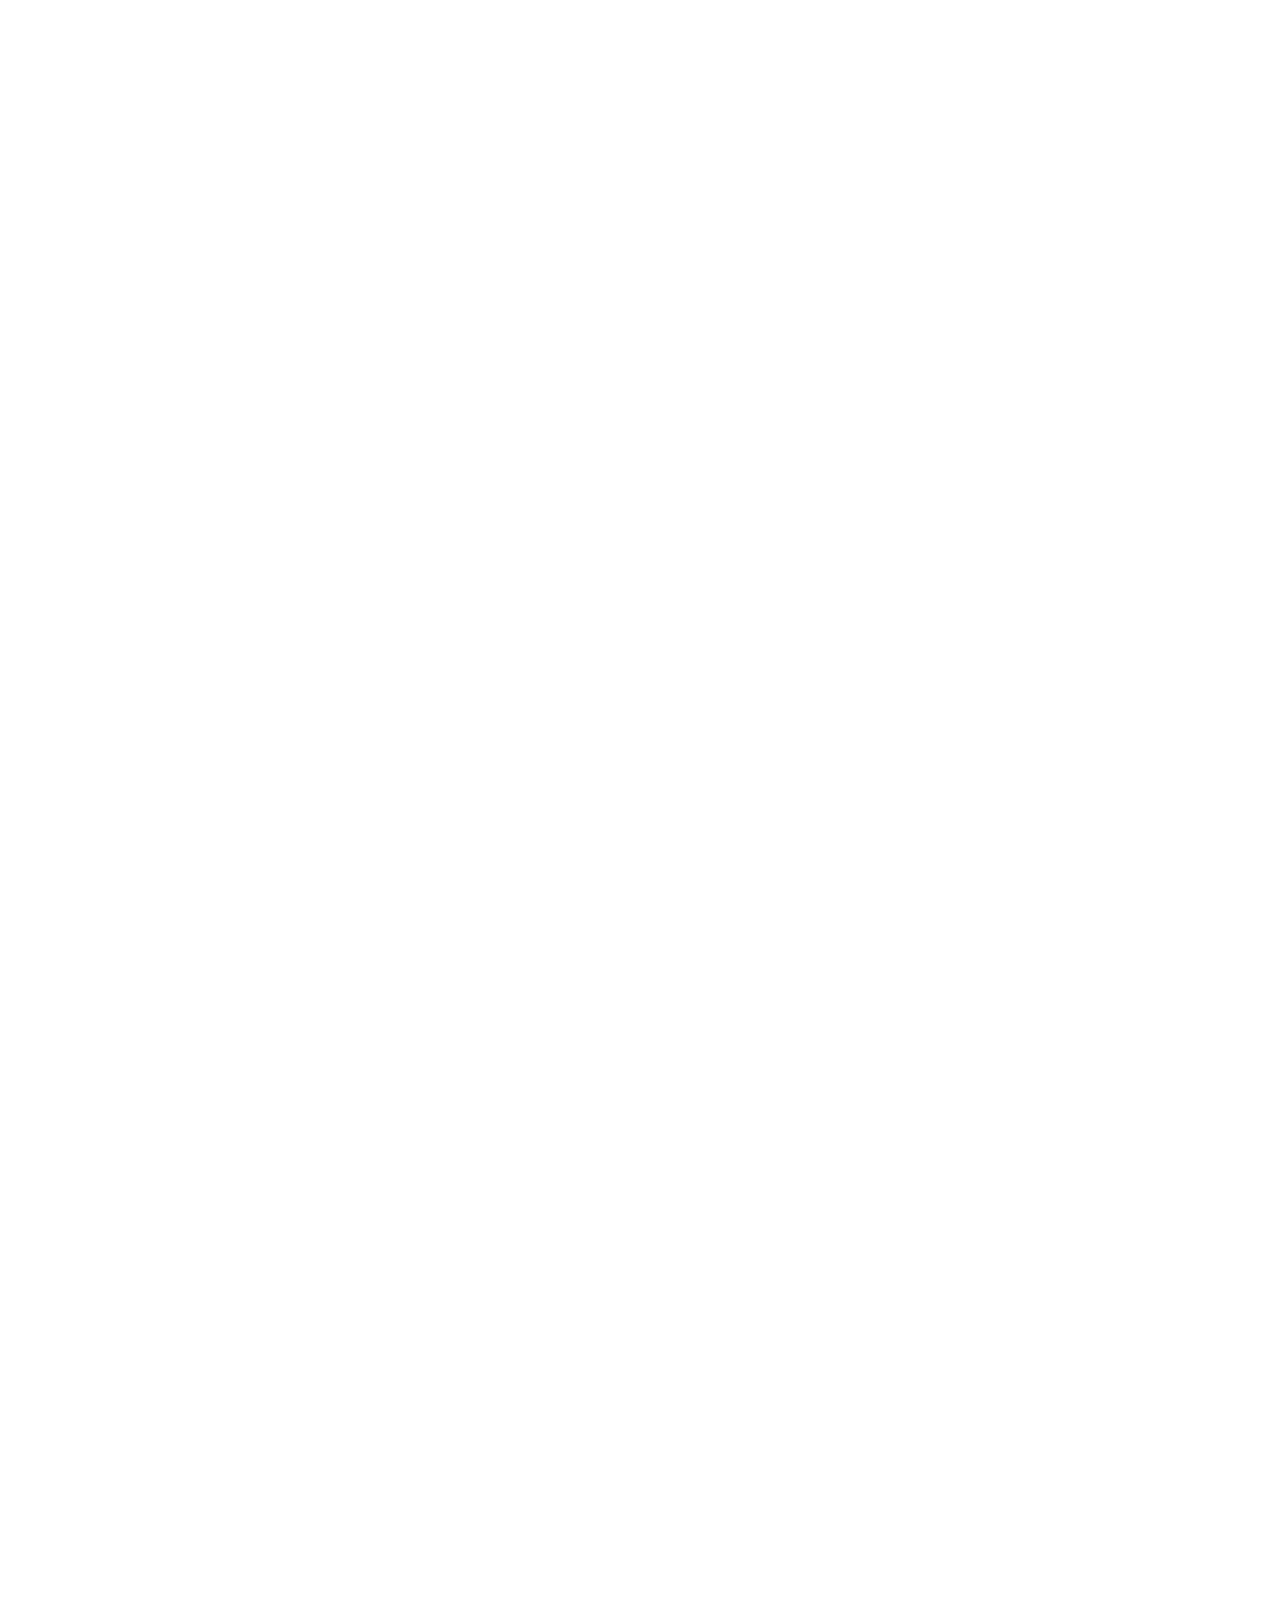
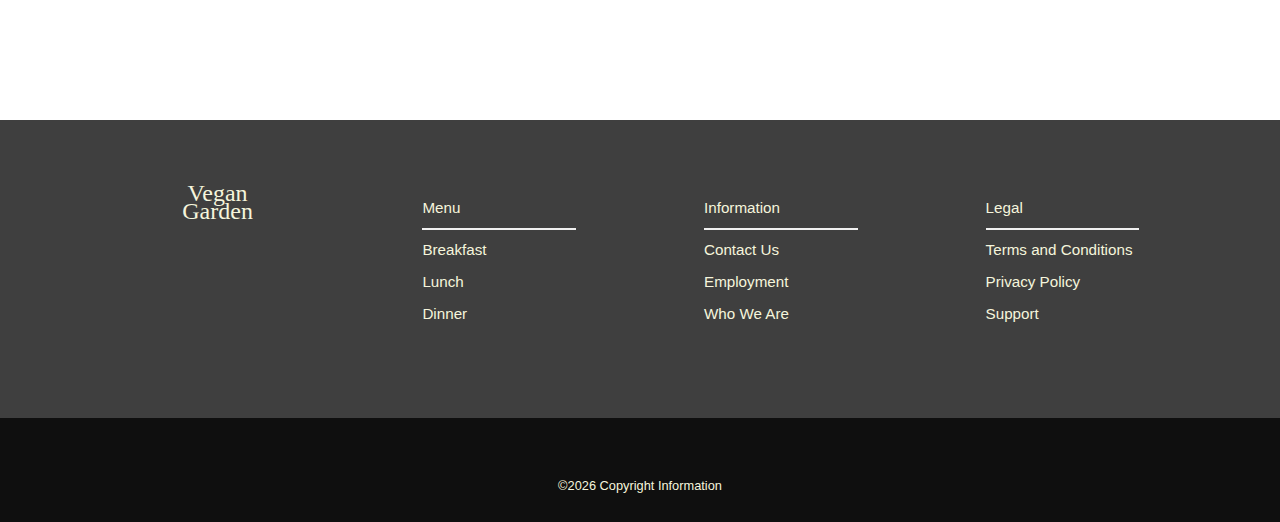
<file: resourcesInfo/resourcesInfo.html>
<!DOCTYPE html>
<html lang="en">
  <head>
    <meta charset="UTF-8" />
    <meta http-equiv="X-UA-Compatible" content="IE=edge" />
    <meta name="viewport" content="width=device-width, initial-scale=1.0" />
    <link rel="stylesheet" href="resourcesInfo.css" />
    <script src="resourcesInfo.js" type="module" async></script>
    <script src="../common.js" type="module" async></script>
    <title>Our Sustainable Journey - The Vegan Garden</title> 
  </head>
  <body>
    <nav id="nav">
      <div id="burger-wrapper">
        <div class="burger-btn"></div>
      </div>
      <ul class="container top-nav">
        <li><a href="../index.html">Home</a></li>
        <li><a href="../order/index.html">Order</a></li>
        <li><a href="../menu/index.html">Menu</a></li>
        <li><a href="../resourcesInfo/resourcesInfo.html">Our Sustainable Journey</a></li>
      </ul>
    </nav>

    <section id="banner">
      <h1 class="title container">From Farm to Fork: Our Sustainable Journey</h1> 
    </section>

    <section class="container">
      <header>
        <h2 class="section-title">Our Approach</h2>
        <h3 class="section-subtitle">Farm-to-Table, Preparation Processes, and Sustainability</h3>
      </header>
      <article>
        <p>At Vegan Garden, we believe in providing the freshest and most sustainable food options for our customers. Our farm-to-table approach ensures that all our ingredients are sourced from local farms that practice sustainable farming methods. We take pride in our preparation processes, which are designed to preserve the natural flavors and nutrients of our ingredients.</p>
        <p>Our commitment to sustainability extends beyond our food sourcing. We use eco-friendly packaging and strive to minimize waste in all aspects of our operations. Join us in our journey towards a healthier and more sustainable future.</p>
      </article>

      <div class="farm-to-table-intro fade-in">
        <p>The <span class="highlight">farm-to-table process</span> for curating ingredients at <em>The Vegan Garden</em> involves sourcing fresh, high-quality, and sustainable produce directly from local farms to ensure transparency, quality, and a strong connection between farmers and diners.</p>
      </div>

      <div class="process-grid">
        <div class="process-card fade-in">
            <div class="card-image">
                <img src="../resources/local-farmers.jpg" alt="Local farmers tending to organic crops" loading="lazy">
            </div>
            <h3>1. Building Relationships with Local Farmers</h3>
            <ul>
                <li><strong>Farm Partnerships:</strong> Establish direct partnerships with local organic and regenerative farms that grow produce without synthetic pesticides or harmful chemicals.</li>
                <li><strong>Sustainable Practices:</strong> Prioritize suppliers using sustainable farming techniques, such as crop rotation, permaculture, and water conservation, to support environmental health.</li>
            </ul>
        </div>

        <div class="process-card fade-in">
            <div class="card-image">
                <img src="../resources/seasonal-menu.jpg" alt="Chef planning seasonal menu with fresh ingredients" loading="lazy">
            </div>
            <h3>2. Seasonal Menu Planning</h3>
            <ul>
                <li><strong>Ingredient-Centric Menus:</strong> Collaborate with farmers to understand seasonal availability and build a menu that showcases what's fresh and abundant.</li>
                <li><strong>Creative Recipes:</strong> Rotate menu items regularly to reflect the seasonal harvest, such as root vegetable stews in winter and vibrant salads in summer.</li>
            </ul>
        </div>

        <div class="process-card fade-in">
            <div class="card-image">
                <img src="../resources/harvesting.jpg" alt="Fresh produce being harvested at peak ripeness" loading="lazy">
            </div>
            <h3>3. Harvesting and Sourcing</h3>
            <ul>
                <li><strong>On-Demand Harvesting:</strong> Work with farms to harvest produce at its peak ripeness, often within 24-48 hours of delivery, to ensure maximum flavor and nutrition.</li>
                <li><strong>Direct Sourcing:</strong> Avoid middlemen by arranging direct deliveries from the farm to the restaurant, reducing transportation emissions and ensuring freshness.</li>
            </ul>
        </div>

        <div class="process-card fade-in">
            <div class="card-image">
                <img src="../resources/community-agriculture.jpg" alt="Community supported agriculture program in action" loading="lazy">
            </div>
            <h3>4. Community-Supported Agriculture (CSA)</h3>
            <ul>
                <li><strong>Collaborative Sourcing:</strong> Partner with community-supported agriculture programs to source a variety of fresh fruits, vegetables, herbs, and plant-based proteins.</li>
                <li><strong>Customer Engagement:</strong> Highlight the farms on the menu or through marketing to celebrate the connection between the diner and the growers.</li>
            </ul>
        </div>

        <div class="process-card fade-in">
            <div class="card-image">
                <img src="../resources/ingredient-curation.jpg" alt="Chef selecting and inspecting fresh ingredients" loading="lazy">
            </div>
            <h3>5. Ingredient Curation and Preservation</h3>
            <ul>
                <li><strong>Ingredient Selection:</strong> Use fresh herbs, leafy greens, heirloom vegetables, and seasonal fruits to create vibrant, nutrient-dense dishes.</li>
                <li><strong>Preservation Techniques:</strong> Employ methods like pickling, fermenting, and dehydrating surplus produce to extend its use and reduce waste.</li>
            </ul>
        </div>

        <div class="process-card fade-in">
            <div class="card-image">
                <img src="../resources/waste-reduction.jpg" alt="Sustainable waste management and composting" loading="lazy">
            </div>
            <h3>6. Waste Reduction and Composting</h3>
            <ul>
                <li><strong>Zero-Waste Philosophy:</strong> Implement strategies like root-to-stem cooking to use all parts of the plant in creative ways.</li>
                <li><strong>Composting:</strong> Partner with farms to return food scraps as compost, creating a sustainable loop.</li>
            </ul>
        </div>

        <div class="process-card fade-in">
            <div class="card-image">
                <img src="../resources/customer-experience.jpg" alt="Farm-to-table dining experience" loading="lazy">
            </div>
            <h3>7. Customer Experience</h3>
            <ul>
                <li><strong>Transparency:</strong> Share the story of the ingredients on the menu, emphasizing the local farms and sustainable practices behind each dish.</li>
                <li><strong>Immersive Events:</strong> Host farm tours, pop-up dinners at local farms, or seasonal tasting events to connect customers with the origins of their meals.</li>
            </ul>
        </div>
      </div>

      <div class="conclusion fade-in">
        <p>This process not only ensures the freshest and healthiest ingredients for <em>The Vegan Garden</em> but also builds a sustainable ecosystem that supports local farmers and reduces environmental impact.</p>
      </div>
    </section>

    <footer>
      <div class="footer-top">
        <div class="footer-top-nav">
          <div class="top-footer-nav-col">
            <p class="logo">Vegan<br>Garden</p>
          </div>
          <ul class="footer-top-nav-col">
            <li>Menu</li>
            <li><a href="#">Breakfast</a></li>
            <li><a href="#">Lunch</a></li>
            <li><a href="#">Dinner</a></li>
          </ul>
          <ul class="footer-top-nav-col">
            <li>Information</li>
            <li><a href="#">Contact Us</a></li>
            <li><a href="#">Employment</a></li>
            <li><a href="#">Who We Are</a></li>
          </ul>
          <ul class="footer-top-nav-col">
            <li>Legal</li>
            <li><a href="#">Terms and Conditions</a></li>
            <li><a href="#">Privacy Policy</a></li>
            <li><a href="#">Support</a></li>
          </ul>
        </div>
      </div>
      <div class="container bottom-footer">
        <p>&copy;<span id="currentYear"></span> Copyright Information</p>
      </div>
    </footer>
  </body>
</html>
</file>
<file: menu/menu.css>
@charset "utf8";

/* 
Styles for the Menu page
*/

@import url(../base.css);

/* TITLE SECTION */

#banner {
  background: -o-linear-gradient(rgba(0, 0, 0, 0.6), rgba(0, 0, 0, 0.6)),
    url('../resources/background.jpg') center center / cover no-repeat;
  background: -webkit-gradient(linear, left top, left bottom, from(rgba(0, 0, 0, 0.6)), to(rgba(0, 0, 0, 0.6))),
    url('../resources/background.jpg') center center / cover no-repeat;
  background: linear-gradient(rgba(0, 0, 0, 0.6), rgba(0, 0, 0, 0.6)),
    url('../resources/background.jpg') center center / cover no-repeat;
  height: 30rem;
  position: relative;
}

.title {
  top: 5rem;
  position: relative;
  font-size: 3rem;
  padding-top: 5rem;
  text-align: center;
}

 .subtitle {
  font-size: 2rem;
  padding-top: 1rem;
}

/* MENU TABLE */

#menuTable {
  margin: 0 auto;
  border-collapse: separate;
  border-spacing: 0 1.5rem;
  margin-bottom: 2rem;
}

#menuTable tr > td:first-of-type {
  width: 150px;
  height: 110px;
}

#menuTable tr > td:nth-of-type(2) {
  width: 66%;
  padding-left: 2rem;
  font-weight: 600;
  font-size: 1.2rem;
}

#menuTable img {
  width: 100%;
  /* border: 1px solid var(--white); */
  border-radius: 5px;
  /* padding: 5px; */
}

.itemDesc {
  font-weight: 400;
  font-size: 1rem;
  line-height: 1.5rem;
  padding-top: 0.6rem;
  color: var(--dark-gray);
}

.price {
  font-size: 1.2rem;
  font-weight: 600;
}

@media screen and (max-width:600px) {
  tr, td {
    display: block;
  }
  
  tr {
    margin: 2rem 0;
    padding: 0 0.5rem;
    border-radius: calc(5px + 0.5rem);
    -webkit-box-shadow: 0 0 10px rgba(49, 49, 49, 0.6);
            box-shadow: 0 0 10px rgba(49, 49, 49, 0.6);
  }

  td {
    margin: 1rem 0;
  }

  #menuTable tr > td:nth-of-type(2) {
    padding: 0;
    width: 100%;
  }

  #menuTable tr > td:first-of-type {
    width: 100%;
    height: 200px;
    padding-top: 0.5rem;
  }
  .price {
    padding-bottom: 0.5rem;
  }
}

.reservation-menu-wrapper {
  text-align: center;
  margin: 2rem auto;
}

.reservation-btn {
  display: inline-block;
  padding: 12px 24px;
  background-color: #69986b;  /* You can adjust this color to match your theme */
  color: white;
  text-decoration: none;
  border-radius: 4px;
  font-size: 1.1rem;
  transition: background-color 0.3s ease;
}

.reservation-btn:hover {
  background-color: #45a049;
  transform: translateY(-2px);
  box-shadow: 0 2px 8px rgba(0,0,0,0.2);
}
</file>
<file: order/order.css>
@charset "utf8";

/* 
Styles for the order page
*/

@import url(../base.css);

/* HEADER */

#banner {
  background: -o-linear-gradient(rgba(0, 0, 0, 0.6), rgba(0, 0, 0, 0.6)),
    url('../resources/background-1.jpg') center center / cover no-repeat;
  background: -webkit-gradient(linear, left top, left bottom, from(rgba(0, 0, 0, 0.6)), to(rgba(0, 0, 0, 0.6))),
    url('../resources/background-1.jpg') center center / cover no-repeat;
  background: linear-gradient(rgba(0, 0, 0, 0.6), rgba(0, 0, 0, 0.6)),
    url('../resources/background-1.jpg') center center / cover no-repeat;
  height: 30rem;
  position: relative;
  margin-bottom: 2rem;
}

.title {
  top: 5rem;
  position: relative;
  font-size: 3rem;
  padding-top: 5rem;
}

.subtitle {
  font-size: 2rem;
  padding-top: 1rem;
}

/* MENU & ORDER SECTION */

#orderContainer {
  display: -webkit-box;
  display: -ms-flexbox;
  display: flex;
  -webkit-box-orient: horizontal;
  -webkit-box-direction: normal;
  -ms-flex-flow: row wrap;
  flex-flow: row wrap;
  margin-top: 3rem;
  margin-bottom: 3rem;
}

#orderForm {
  -webkit-box-flex: 1;
  -ms-flex: 1 1 65%;
  flex: 1 1 65%;
  margin-bottom: 1rem;
  width: 66%;
}

#yourOrderContainer {
  -webkit-box-flex: 1;
  -ms-flex: 1 1 30%;
  flex: 1 1 30%;
  -ms-flex-item-align: start;
  align-self: flex-start;
}

/* ORDER FORM */

#orderContainer>header {
  width: 100%;
  margin-bottom: 2rem;
}

.orderTitle {
  font-family: RobotoBold;
  text-align: center;
  font-size: 2rem;
  font-variant: small-caps;
  line-height: 1.8rem;
  margin: 1rem 0;
}

.row {
  
  margin-bottom: 1rem;
  border: 1px solid var(--orange);
  background-color: var(--light-orange);
  border-radius: 3px;
  padding: 0.5rem;
}

@media screen and (min-width:600px) {
  .row {
    display: -webkit-box;
    display: -ms-flexbox;
    display: flex;
    -webkit-box-orient: horizontal;
    -webkit-box-direction: normal;
    -ms-flex-flow: row nowrap;
    flex-flow: row nowrap;
    -webkit-box-align: center;
    -ms-flex-align: center;
    align-items: center;
    -webkit-box-pack: justify;
    -ms-flex-pack: justify;
    justify-content: space-between;
  }

  .imgContainer {
    width: 20%;
    height: 100px;
  }
  
  .foodImg {
    height: 100%;
  }
  
  .item-name {
    width: 58%;
    padding: 0 1.5rem;
  }

  .price {
    width: 12%;
  }

  .qty-container {
    width: 10%;
  }


}

.foodImg {
  border-radius: 5px;
  width: 100%;
  background-size: cover;
}

.item-name,
.price,
.qty-container {
  padding-top: 0.5rem;
}

.item-name {
  font-size: 1.05rem;
  font-weight: 600;
  line-height: 1.5;
}

.price {
  font-size: 1rem;
  font-style: italic;
  font-weight: 500;
}

.qtyNum {
  padding: 0.5rem;
  width: 100%;
}

.btn {
  width: 100%;
}

.btn:hover {
  cursor: pointer;
}

/* ORDER PREVIEW */

#yourOrderContainer {
  position: -webkit-sticky;
  position: sticky;
  top: 6rem;
  padding: 1rem 2rem;
  /* border: 2px solid var(--light-gray); */
  border-radius: 5px;
  -webkit-box-shadow: var(--light-gray) 0 0 15px;
  box-shadow: var(--light-gray) 0 0 15px;
}

@media screen and (min-width:600px) {
  #yourOrderContainer {
    margin-left: 3rem;

  }
}

#yourOrder {
  display: -webkit-box;
  display: -ms-flexbox;
  display: flex;
  -webkit-box-orient: vertical;
  -webkit-box-direction: normal;
  -ms-flex-flow: column nowrap;
  flex-flow: column nowrap;
  width: 100%;
  line-height: 1.5rem;
  font-size: 0.85rem;
}

.yourOrderIntro {
  text-align: center;
}

.yourHeading,
.yourRow,
.subtotalRow {
  display: -webkit-box;
  display: -ms-flexbox;
  display: flex;
  -webkit-box-orient: horizontal;
  -webkit-box-direction: normal;
  -ms-flex-flow: row;
  flex-flow: row;
}

.yourHeading {
  font-size: 0.75rem;
  font-weight: 600;
  letter-spacing: 0.05rem;
  text-transform: uppercase;
  color: var(--dark-gray);
  border-bottom: 1px solid var(--gray);
  padding-bottom: 0.5rem;
}

.itemCol {
  width: 80%;
}

.qtyCol {
  text-align: center;
  width: 20%;
}

.yourRow {
  font-size: 1rem;
  line-height: 1.35rem;
  text-align: start;
  margin: 0.5rem 0;
}

.yourRow > .itemCol {
  letter-spacing: -0.05rem;
}

.subtotalRow {
  text-transform: uppercase;
  font-weight: 800;
  border-top: 1px solid var(--gray);
  padding-top: 0.5rem;
}
</file>
<file: weatherAPI2/style.css>
@charset "utf8"; 

@import url(../base.css); 

body {
    margin: 0;
    min-height: 100vh;
    display: flex;
    flex-direction: column;
    font-family: 'Segoe UI', Tahoma, Geneva, Verdana, sans-serif;
}

/* Banner styles */
.banner {
    height: 400px;
    position: relative;
    background-image: url('../resources/background.jpg');
    background-size: cover;
    background-position: center;
    background-repeat: no-repeat;
}

.banner::before {
    content: '';
    position: absolute;
    top: 0;
    left: 0;
    width: 100%;
    height: 100%;
    background-color: rgba(0, 0, 0, 0.5); /* Dark overlay */
}

.banner-text {
    position: relative;
    z-index: 1;
    text-align: center;
    padding-top: 10px;
}

.title {
    color: var(--creamy-white);
    font-size: 3rem;
    margin-bottom: 1rem;
    text-shadow: 0 0 20px var(--black);
}

.subtitle {
    color: var(--creamy-white);
    font-size: 1.25rem;
    text-shadow: 0 0 20px var(--black);
}

/* Main content styles */
.main-content {
    background-color: white;
    flex: 1;
    padding: 40px 20px;
    margin-top: -50px;
    position: relative;
    z-index: 1;
    border-radius: 50px 50px 0 0;
}

#weather-container {
    background: rgba(0, 0, 0, 0.05);
    max-width: 400px;
    padding: 20px;
    border-radius: 15px;
    box-shadow: 0 8px 32px rgba(0, 0, 0, 0.1);
    text-align: center;
    margin: 0 auto 60px;
}

h2 {
    color: #333;
    margin: 8px 0;
}

input {
    width: calc(100% - 16px);
    padding: 8px;
    box-sizing: border-box;
    border-radius: 10px;
    border: 1px solid #ddd;
    margin-top: 20px;
}

button {
    background: #debff4;
    color: white;
    padding: 10px;
    border: none;
    border-radius: 10px;
    cursor: pointer;
    margin-top: 20px;
    width: 100px;
    font-size: 15px;
}

button:hover {
    background: #8b48d7;
}

#temp-div p {
    font-size: 60px;
    margin-top: -30px;
    color: #333;
}

#weather-info {
    font-size: 20px;
    color: #333;
}

#weather-icon {
    width: 200px;
    height: 200px;
    margin: 0 auto 10px; 
    margin-bottom: 0;
    display: none;
}

#hourly-forecast {
    margin-top: 50px;
    overflow-x: auto;
    white-space: nowrap;
    display: flex;
    justify-content: space-between;
}

.hourly-item {
    flex: 0 0 auto;
    width: 80px;
    display: flex;
    flex-direction: column;
    align-items: center;
    margin-right: 10px;
    color: #333;
}

.hourly-item img {
    width: 30px;
    height: 30px;
    margin-bottom: 5px;
}

#hourly-heading {
    color: #333;
    margin-top: 10px;
}

/* Footer styles */
footer {
    margin-top: auto;  /* Keep this to push footer to bottom */
}

/* Burger menu styles */
#burger-wrapper {
    display: none;
}

/* Location Cards Styles */
.locations-container {
    display: grid;
    grid-template-columns: repeat(auto-fit, minmax(300px, 1fr));
    gap: 20px;
    padding: 20px;
    max-width: 1200px;
    margin: 0 auto 40px;
}

.location-card {
    background: white;
    padding: 20px;
    border-radius: 10px;
    box-shadow: 0 4px 6px rgba(0, 0, 0, 0.1);
    position: relative;
    transition: transform 0.3s ease;
}

.location-card:hover {
    transform: translateY(-5px);
}

.location-number {
    position: absolute;
    top: -10px;
    left: -10px;
    background: var(--earthy-green);
    color: white;
    width: 30px;
    height: 30px;
    border-radius: 50%;
    display: flex;
    align-items: center;
    justify-content: center;
    font-weight: bold;
}

.location-card h3 {
    color: var(--earthy-green);
    margin-bottom: 10px;
    font-size: 1.2rem;
}

.location-card p {
    color: #666;
    margin: 5px 0;
    font-size: 1rem;
}
</file>
<file: restaurant.css>
@charset "utf8"; 

/* 
Styles for the home page
*/ 

@import url('base.css');

/* BANNER */

#banner {
  background: -o-linear-gradient(rgba(0, 0, 0, 0.6), rgba(0, 0, 0, 0.6)),
    url(resources/background.jpg) center center / cover no-repeat;
  background: -webkit-gradient(linear, left top, left bottom, from(rgba(0, 0, 0, 0.6)), to(rgba(0, 0, 0, 0.6))),
    url(resources/background.jpg) center center / cover no-repeat;
  background: linear-gradient(rgba(0, 0, 0, 0.6), rgba(0, 0, 0, 0.6)),
    url(resources/background.jpg) center center / cover no-repeat;
}

/* SPECIALS */

#cards-container {
  margin-bottom: 2rem;
}

.card {
  padding: 1rem;
  border-radius: calc(5px + 2%);
  -webkit-box-shadow: 0 0 20px var(--light-gray);
  box-shadow: 0 0 20px var(--light-gray);
  -webkit-transition: all 100ms ease-in-out;
  -o-transition: all 100ms ease-in-out;
  transition: all 100ms ease-in-out;
  margin-bottom: 2rem;
}

/* Scale card up on hover */
.card:hover {
  -webkit-transform: scale(1.05);
  -ms-transform: scale(1.05);
  transform: scale(1.05);
}

@media screen and (min-width: 600px) {
  #cards-container {
    display: -webkit-box;
    display: -ms-flexbox;
    display: flex;
    -webkit-box-orient: horizontal;
    -webkit-box-direction: normal;
    -ms-flex-flow: row wrap;
    flex-flow: row wrap;
    -ms-flex-pack: distribute;
    justify-content: space-around;
  }

  .card {
    width: 28%;
    max-width: 250px;
    margin: 2%;
    padding: 2%;
  }
}

.card:hover {
  -webkit-box-shadow: 0 0 20px var(--gray);
  box-shadow: 0 0 20px var(--gray);
}

.foodImg {
  border-radius: 5px;
  border: 1px solid var(--light-gray);
  -webkit-box-shadow: var(--gray) 0 0 15px;
  box-shadow: var(--gray) 0 0 15px;
  width: 100%;
  height: 200px;
  object-fit: cover;
}

.food-item-container {
  margin-top: 0.85rem;
}

.food-item-name {
  font-family: RobotoBold;
  line-height: 1.4em;
  height: 2.8rem;
}

.food-item-desc {
  margin-top: 0.85rem;
  color: var(--dark-gray);
  font-size: 0.9rem;
  line-height: 1.35rem;
  height: 6.75rem;
}

.food-item-price {
  margin-top: 0.85rem;
  font-weight: 600;
}

.food-item-btn {
  display: block;
  text-align: center;
  padding: 0.85rem;
  margin: 0.85rem 0;
  border-radius: 5px;
  background-color: var(--earthy-green);
  color: var(--white); 
  text-decoration: none;
  text-transform: uppercase;
  font-size: 0.85rem;
  font-weight: 600;
}

/* OPEN */
 
@media screen and (min-width: 600px) {
  #open {
    height: 66vh;
  }
}

#open {
  background: -o-linear-gradient(rgba(0, 0, 0, 0.6), rgba(0, 0, 0, 0.6)),
    url(./resources/background-2.jpg) center center / cover no-repeat;
  background: -webkit-gradient(linear, left top, left bottom, from(rgba(0, 0, 0, 0.6)), to(rgba(0, 0, 0, 0.6))),
    url(./resources/background-2.jpg) center center / cover no-repeat;
  background: linear-gradient(rgba(0, 0, 0, 0.6), rgba(0, 0, 0, 0.6)),
    url(./resources/background-2.jpg) center center / cover no-repeat;
  color: var(--white);
  margin-bottom: 0;
  height: 80vh;
  position: relative;
}

.open-text {
  width: 80%;
  position: absolute;
  top: 50%;
  left: 50%;
  -webkit-transform: translateY(-50%) translateX(-50%);
  -ms-transform: translateY(-50%) translateX(-50%);
  transform: translateY(-50%) translateX(-50%);
}

.open-text h1,
.open-text h2 {
  text-shadow: var(--text-shadow);
}

#open > .btn-container {
  margin-top: 2rem;
}

/* JOIN */

#join-img {
  width: 100%;
  height: auto;
  margin-bottom: 2rem;
}

#join-main p {
  line-height: 1.5;
  font-size: 1rem;
  margin-bottom: 3rem;
}

@media screen and (min-width: 600px) {
  #join {
    display: -webkit-box;
    display: -ms-flexbox;
    display: flex;
    -webkit-box-orient: horizontal;
    -webkit-box-direction: normal;
    -ms-flex-flow: row nowrap;
    flex-flow: row nowrap;
    margin-bottom: 0;
  }

  #join-img {
    width: 50%;
    height: auto;
    margin-bottom: 0;
  }

  #join-main {
    -ms-flex-item-align: center;
    align-self: center;
    width: 30%;
    margin: 0 10%;
    top: 50%;
  }

  #join-main p {
    line-height: 1.5;
    margin-bottom: 2rem;
  }
}

/* #join::after {
  display: table;
  content: '';
  clear: both;
} */
</file>
<file: references/references.css>
@charset "utf8";

@import url(../base.css);

#banner {
  background: -o-linear-gradient(rgba(0, 0, 0, 0.6), rgba(0, 0, 0, 0.6)),
    url('../resources/references-background.jpg') center center / cover no-repeat;
  background: -webkit-gradient(linear, left top, left bottom, from(rgba(0, 0, 0, 0.6)), to(rgba(0, 0, 0, 0.6))),
    url('../resources/references-background.jpg') center center / cover no-repeat;
  background: linear-gradient(rgba(0, 0, 0, 0.6), rgba(0, 0, 0, 0.6)),
    url('../resources/references-background.jpg') center center / cover no-repeat;
  height: 30rem;
  position: relative;
  display: flex;
  flex-direction: column;
  justify-content: center;
  align-items: center;
  text-align: center;
}

/* title wont center to the background */
.title {
  font-size: 3rem;
  color: white;
  margin: 0;
  margin-top: -200px;
}

.subtitle {
  font-size: 1.5rem;
  color: white;
  margin: 0;
}

body {
  font-family: Arial, sans-serif;
  margin: 0;
  padding: 0;
  background-color: #fff;
}

main {
  padding: 20px;
  max-width: 800px;
  margin: auto;
}

.references-list {
  list-style-type: none;
  padding: 0;
}

.references-list li {
  background: #fff;
  margin: 10px 0;
  padding: 15px;
  border-radius: 5px;
  box-shadow: 0 2px 5px rgba(0, 0, 0, 0.1);
  margin-bottom: 10px;
}

#references {
  padding: 50px 0;
  margin-top: -50px; 
}

#references main ul {
  list-style-type: none;
  padding: 0;
}

#references main ul li {
  margin: 10px 0;
}

#references main ul li a {
  color: #007BFF;
  text-decoration: none;
}

#references main ul li a:hover {
  text-decoration: underline;
}

#forms, #hs-form {
  margin-top: 30px;
}
</file>
<file: journey-page/journey.css>
@charset "utf8";

@import url(../base.css);

/* Reset margin and padding for the body */
body {
  margin: 0;
  padding: 0;
}

.navbar {
  display: flex;
  justify-content: center;
  align-items: center;
  height: 100%; 
}

.navbar ul {
  display: flex;
  justify-content: center;
  align-items: center;
  padding: 0; 
  margin: 0; 
  list-style: none; 
  height: 100%; 
}

/* TITLE SECTION */
#banner {
  background: linear-gradient(rgba(0, 0, 0, 0.6), rgba(0, 0, 0, 0.6)),
    url('../resources/background-3.jpg') center center / cover no-repeat;
  height: 30rem;
  position: relative;
  display: flex;
  flex-direction: column;
  justify-content: center;
  align-items: center; 
}

.title {
  font-size: 3rem;
  color: white;
  margin-top: 0.5rem;
}

/* CONTENT SECTION */
.container {
  margin-top: 2rem;
}

.section-title {
  font-size: 2rem;
  margin-bottom: 1rem;
}

.section-subtitle {
  font-size: 1.5rem;
  margin-bottom: 1rem;
}

article {
  font-size: 1.1rem;
  line-height: 1.8rem;
  margin-bottom: 2.5rem;
  padding: 0 1rem;
}

/* Process Grid Styles */
/* Center the Customer Experience block */
.process-grid {
  display: flex;
  flex-wrap: wrap;
  justify-content: center;
  gap: 2rem;
}

.process-card {
  flex: 1 1 300px;
  max-width: 300px;
  margin: 1rem;
  background: white;
  padding: 1.5rem;
  border-radius: 10px;
  box-shadow: 0 2px 5px rgba(0,0,0,0.1);
  transition: transform 0.3s ease;
  overflow: hidden;
}

.process-card:hover {
  transform: translateY(-5px);
}

.card-image {
  width: calc(100% + 3rem);
  height: 200px;
  overflow: hidden;
  margin: -1.5rem -1.5rem 1.5rem -1.5rem;
  position: relative;
}

.card-image img {
  width: 100%;
  height: 100%;
  object-fit: cover;
  transition: transform 0.3s ease;
}

.process-card:hover .card-image img {
  transform: scale(1.05);
}

.process-card h3 {
  color: #4CAF50;
  margin-bottom: 1rem;
  font-size: 1.3rem;
}

.process-card ul {
  list-style-type: none;
  padding: 0;
}

.process-card li {
  margin-bottom: 1rem;
  padding-left: 1.5rem;
  position: relative;
}

.process-card li::before {
  content: "🌱";
  position: absolute;
  left: 0;
}

/* Animation Styles */
.fade-in {
  opacity: 0;
  transform: translateY(20px);
  animation: fadeIn 0.8s ease forwards;
}

@keyframes fadeIn {
  to {
    opacity: 1;
    transform: translateY(0);
  }
}

/* Additional Styles */
.farm-to-table-intro {
  max-width: 800px;
  margin: 2rem auto;
  padding: 1rem;
  font-size: 1.1rem;
  line-height: 1.6;
  text-align: center;
}

.highlight {
  color: #4CAF50;
  font-weight: bold;
}

.conclusion {
  margin: 3rem 0;
  padding: 2rem;
  background: white;
  border-radius: 10px;
  box-shadow: 0 2px 5px rgba(0,0,0,0.1);
  text-align: center;
  font-style: italic;
}

/* Responsive Adjustments */
@media (max-width: 768px) {
  .process-grid {
    grid-template-columns: 1fr;
  }

  .card-image {
    height: 180px;
  }

  .title {
    font-size: 2.5rem;
  }
}
</file>
<file: resourcesInfo/resourcesInfo.css>
@charset "utf8";

@import url(../base.css);

/* Reset margin and padding for the body */
body {
  margin: 0;
  padding: 0;
}

/* TITLE SECTION */
#banner {
  background: linear-gradient(rgba(0, 0, 0, 0.6), rgba(0, 0, 0, 0.6)),
    url('../resources/farm-to-table_restaurants__5184x2103____v1222x580__.jpg') center center / cover no-repeat;
  height: 20rem;
  position: relative;
  display: flex;
  flex-direction: column;
  justify-content: center;
  align-items: center; 
}

.title {
  font-size: 3rem;
  color: white;
  margin-top: 0.5rem;
}

/* CONTENT SECTION */
.container {
  margin-top: 2rem;
}

.section-title {
  font-size: 2rem;
  margin-bottom: 1rem;
}

.section-subtitle {
  font-size: 1.5rem;
  margin-bottom: 1rem;
}

article {
  font-size: 1.1rem;
  line-height: 1.8rem;
  margin-bottom: 2.5rem;
  padding: 0 1rem;
}

/* Process Grid Styles */
/* Center the Customer Experience block */
.process-grid {
  display: flex;
  flex-wrap: wrap;
  justify-content: center;
  gap: 2rem;
}

.process-card {
  flex: 1 1 300px;
  max-width: 300px;
  margin: 1rem;
  background: white;
  padding: 1.5rem;
  border-radius: 10px;
  box-shadow: 0 2px 5px rgba(0,0,0,0.1);
  transition: transform 0.3s ease;
  overflow: hidden;
}

.process-card:hover {
  transform: translateY(-5px);
}

.card-image {
  width: calc(100% + 3rem);
  height: 200px;
  overflow: hidden;
  margin: -1.5rem -1.5rem 1.5rem -1.5rem;
  position: relative;
}

.card-image img {
  width: 100%;
  height: 100%;
  object-fit: cover;
  transition: transform 0.3s ease;
}

.process-card:hover .card-image img {
  transform: scale(1.05);
}

.process-card h3 {
  color: #4CAF50;
  margin-bottom: 1rem;
  font-size: 1.3rem;
}

.process-card ul {
  list-style-type: none;
  padding: 0;
}

.process-card li {
  margin-bottom: 1rem;
  padding-left: 1.5rem;
  position: relative;
}

.process-card li::before {
  content: "🌱";
  position: absolute;
  left: 0;
}

/* Animation Styles */
.fade-in {
  opacity: 0;
  transform: translateY(20px);
  animation: fadeIn 0.8s ease forwards;
}

@keyframes fadeIn {
  to {
    opacity: 1;
    transform: translateY(0);
  }
}

/* Additional Styles */
.farm-to-table-intro {
  max-width: 800px;
  margin: 2rem auto;
  padding: 1rem;
  font-size: 1.1rem;
  line-height: 1.6;
  text-align: center;
}

.highlight {
  color: #4CAF50;
  font-weight: bold;
}

.conclusion {
  margin: 3rem 0;
  padding: 2rem;
  background: white;
  border-radius: 10px;
  box-shadow: 0 2px 5px rgba(0,0,0,0.1);
  text-align: center;
  font-style: italic;
}

/* Responsive Adjustments */
@media (max-width: 768px) {
  .process-grid {
    grid-template-columns: 1fr;
  }

  .card-image {
    height: 180px;
  }

  .title {
    font-size: 2.5rem;
  }
}
</file>
